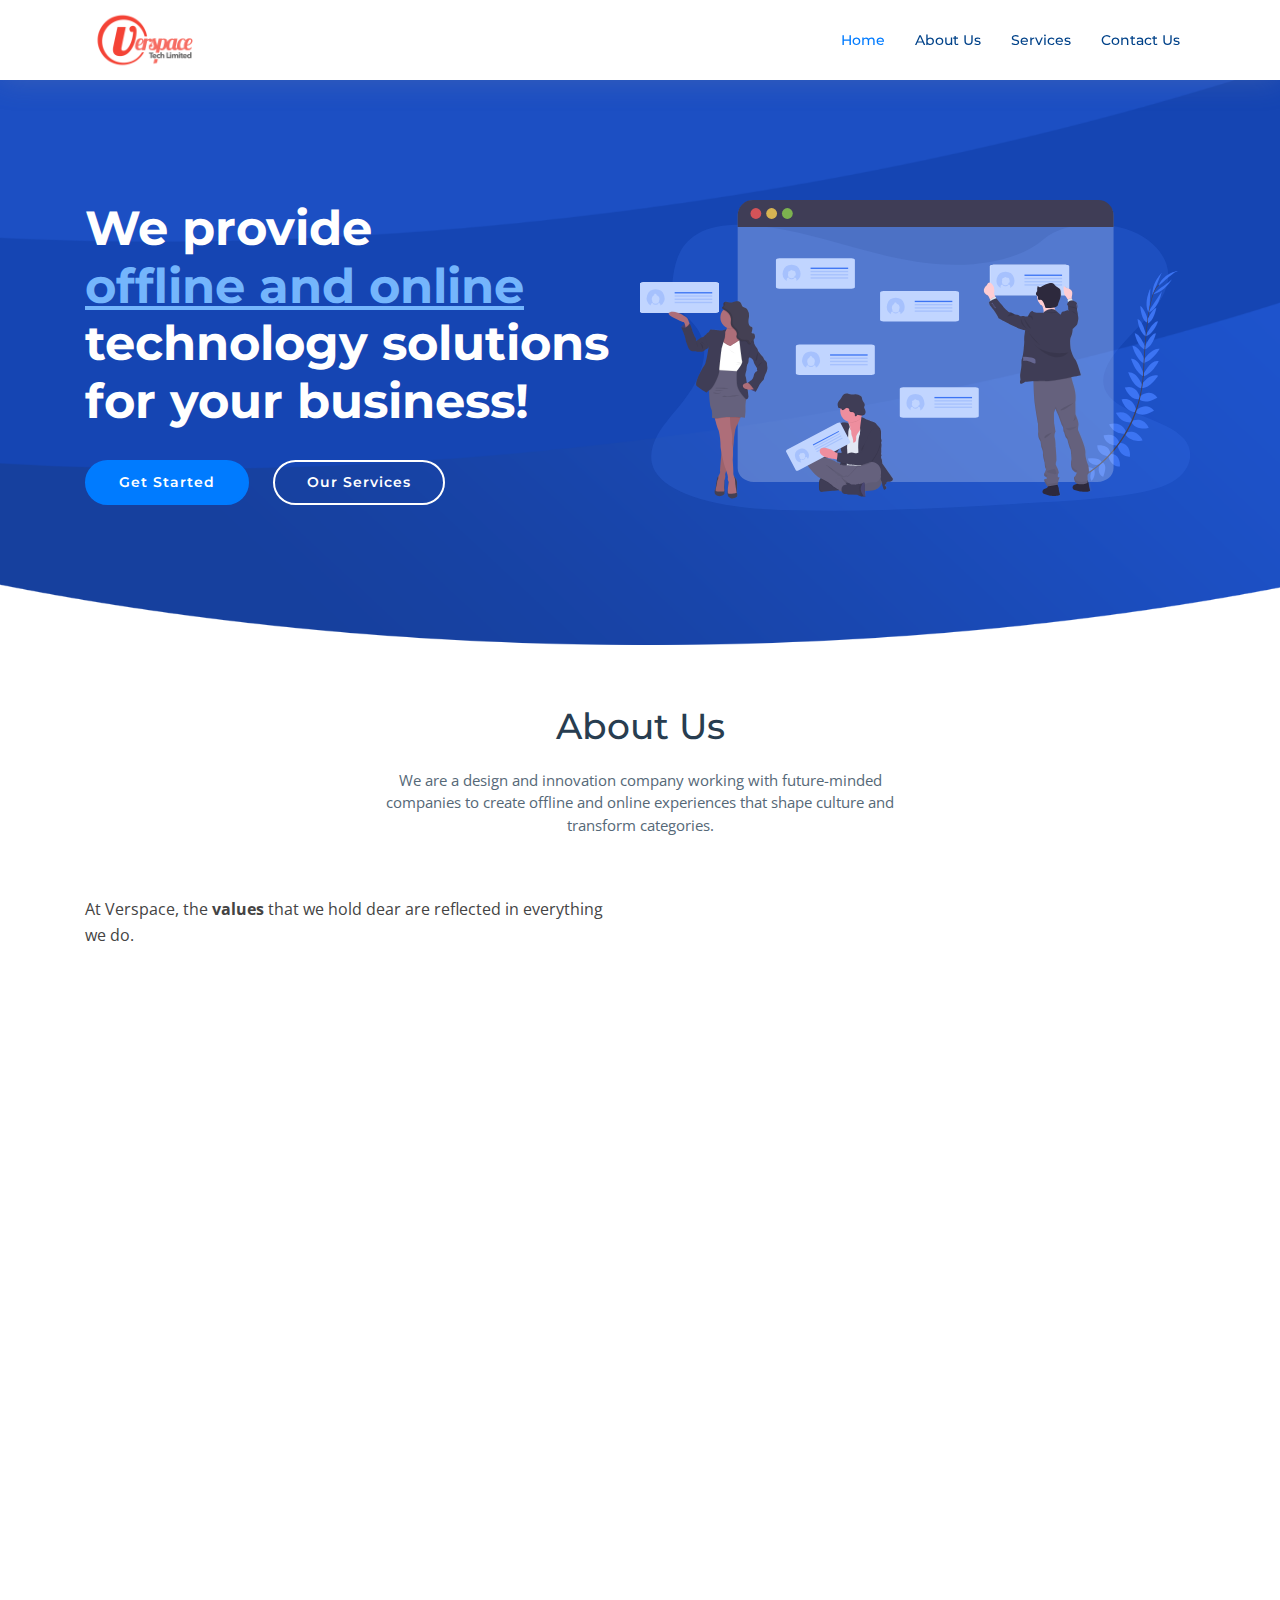
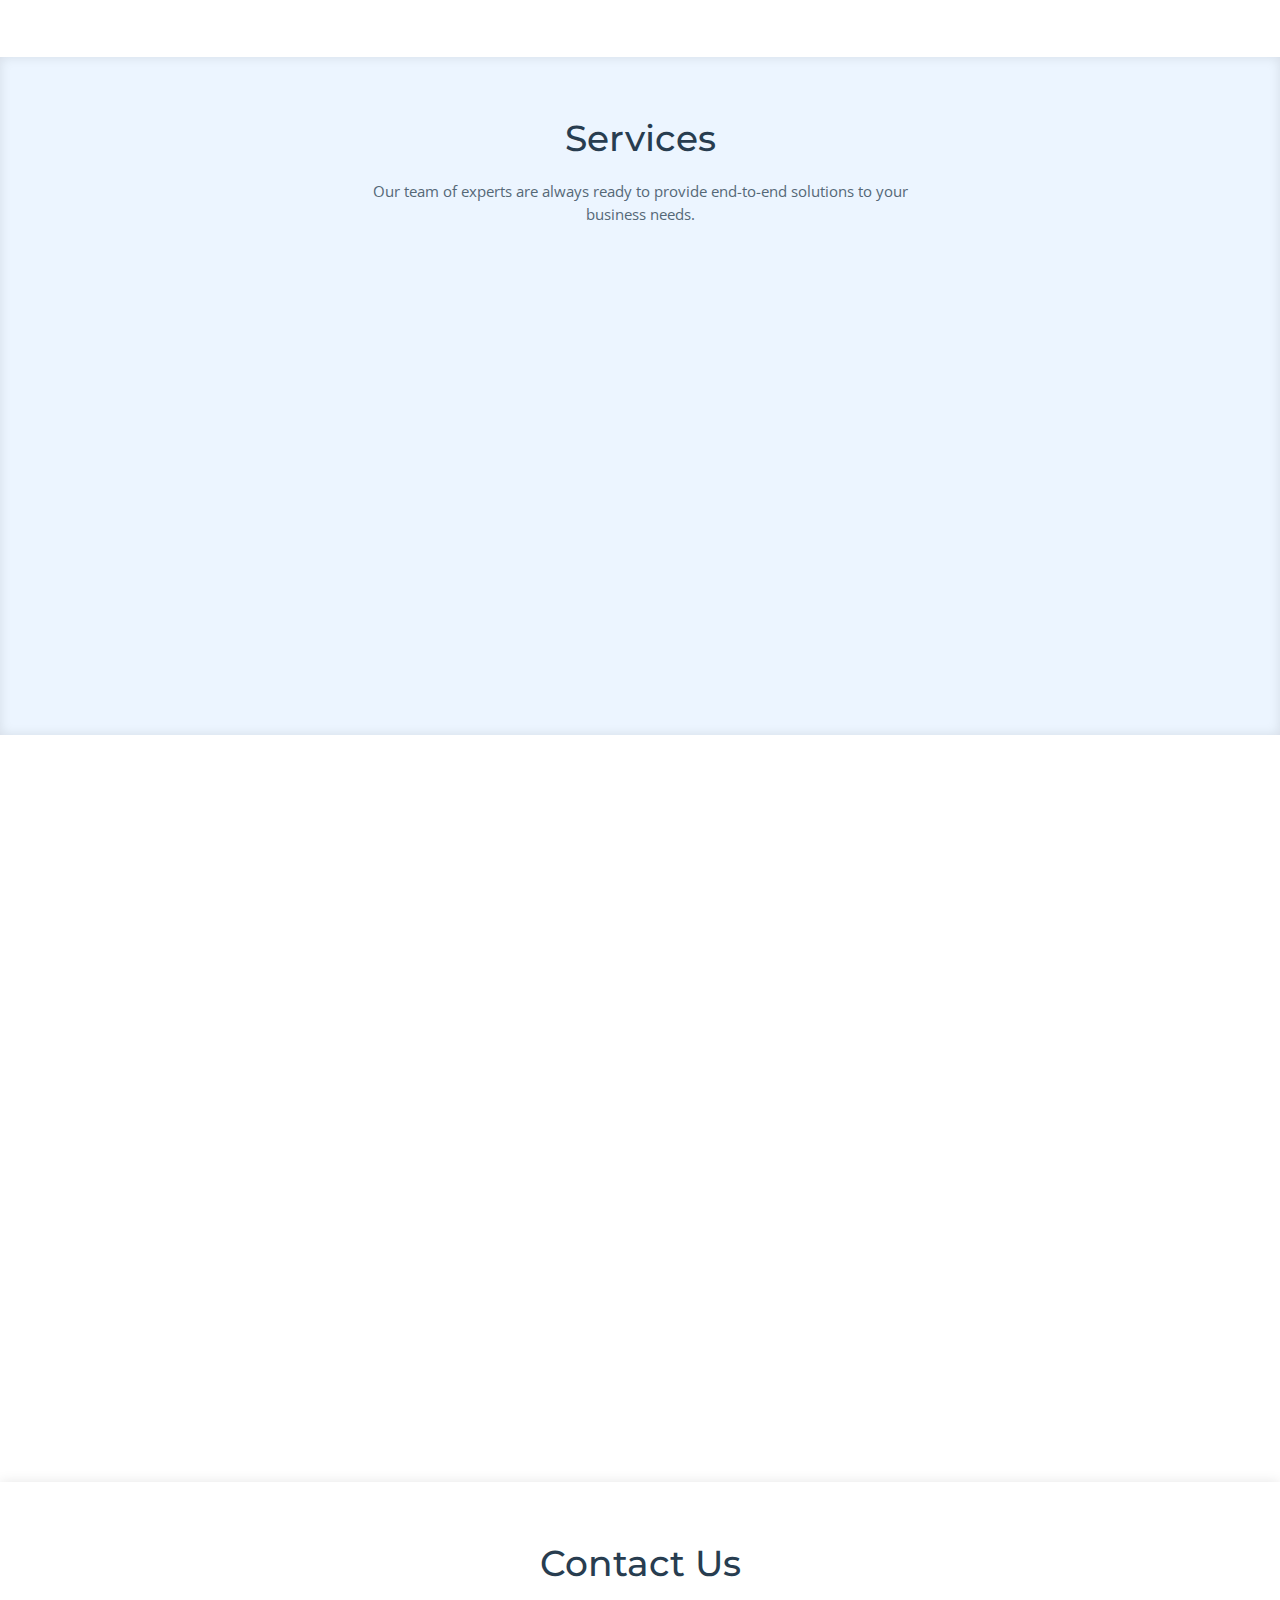
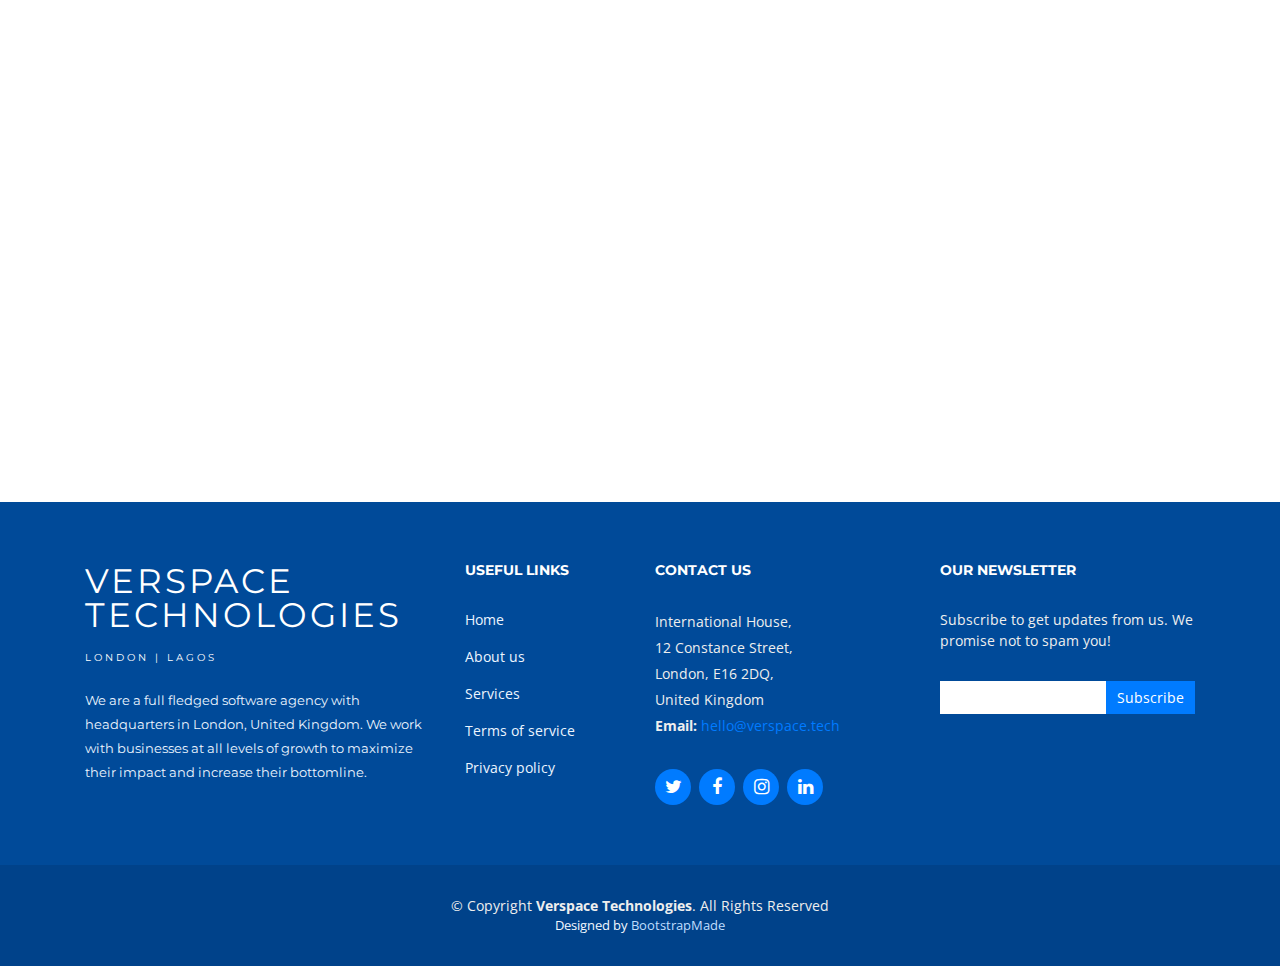
<file: index.html>
<!DOCTYPE html>
<html lang="en">
<head>
  <meta charset="utf-8">
  <title>Verspace Tech Limited</title>
  <meta content="width=device-width, initial-scale=1.0" name="viewport">
  <meta content="design, development, website, application, consultancy, ios, android" name="keywords">
  <meta content="We provide offline and online technology solutions for your business!" name="description">

  <!-- Favicons -->
  <link rel="apple-touch-icon" sizes="57x57" href="img/favicon/apple-icon-57x57.png">
  <link rel="apple-touch-icon" sizes="60x60" href="img/favicon/apple-icon-60x60.png">
  <link rel="apple-touch-icon" sizes="72x72" href="img/favicon/apple-icon-72x72.png">
  <link rel="apple-touch-icon" sizes="76x76" href="img/favicon/apple-icon-76x76.png">
  <link rel="apple-touch-icon" sizes="114x114" href="img/favicon/apple-icon-114x114.png">
  <link rel="apple-touch-icon" sizes="120x120" href="img/favicon/apple-icon-120x120.png">
  <link rel="apple-touch-icon" sizes="144x144" href="img/favicon/apple-icon-144x144.png">
  <link rel="apple-touch-icon" sizes="152x152" href="img/favicon/apple-icon-152x152.png">
  <link rel="apple-touch-icon" sizes="180x180" href="img/favicon/apple-icon-180x180.png">
  <link rel="icon" type="image/png" sizes="192x192" href="/img/favicon/android-icon-192x192.png">
  <link rel="icon" type="image/png" sizes="32x32" href="/img/favicon/favicon-32x32.png">
  <link rel="icon" type="image/png" sizes="96x96" href="/img/favicon/favicon-96x96.png">
  <link rel="icon" type="image/png" sizes="16x16" href="/img/favicon/favicon-16x16.png">
  <link rel="manifest" href="/manifest.json">
  <meta name="msapplication-TileColor" content="#ffffff">
  <meta name="msapplication-TileImage" content="/ms-icon-144x144.png">
  <meta name="theme-color" content="#ffffff">

  <!-- Google Fonts -->
  <link href="https://fonts.googleapis.com/css?family=Open+Sans:300,300i,400,400i,700,700i|Montserrat:300,400,500,700" rel="stylesheet">

  <!-- Bootstrap CSS File -->
  <link href="lib/bootstrap/css/bootstrap.min.css" rel="stylesheet">

  <!-- Libraries CSS Files -->
  <link href="lib/font-awesome/css/font-awesome.min.css" rel="stylesheet">
  <link href="lib/animate/animate.min.css" rel="stylesheet">
  <link href="lib/ionicons/css/ionicons.min.css" rel="stylesheet">
  <link href="lib/owlcarousel/assets/owl.carousel.min.css" rel="stylesheet">
  <link href="lib/lightbox/css/lightbox.min.css" rel="stylesheet">

  <!-- Main Stylesheet File -->
  <link href="css/style.css" rel="stylesheet">

  <!-- =======================================================
    Theme Name: NewBiz
    Theme URL: https://bootstrapmade.com/newbiz-bootstrap-business-template/
    Author: BootstrapMade.com
    License: https://bootstrapmade.com/license/
  ======================================================= -->
</head>

<body>

  <!--==========================
  Header
  ============================-->
  <header id="header" class="fixed-top">
    <div class="container">

      <div class="logo float-left">
        <!-- Uncomment below if you prefer to use an image logo -->
        <!-- <h1 class="text-light"><a href="#header"><span>NewBiz</span></a></h1> -->
        <a href="#intro" class="scrollto"><img src="img/verspace.png" alt="" class="img-fluid"></a>
      </div>

      <nav class="main-nav float-right d-none d-lg-block">
        <ul>
          <li class="active"><a href="#intro">Home</a></li>
          <li><a href="#about">About Us</a></li>
          <li><a href="#services">Services</a></li>
          <!--<li><a href="#portfolio">Portfolio</a></li>
          <li><a href="#team">Team</a></li>
          <li class="drop-down"><a href="">Drop Down</a>
            <ul>
              <li><a href="#">Drop Down 1</a></li>
              <li class="drop-down"><a href="#">Drop Down 2</a>
                <ul>
                  <li><a href="#">Deep Drop Down 1</a></li>
                  <li><a href="#">Deep Drop Down 2</a></li>
                  <li><a href="#">Deep Drop Down 3</a></li>
                  <li><a href="#">Deep Drop Down 4</a></li>
                  <li><a href="#">Deep Drop Down 5</a></li>
                </ul>
              </li>
              <li><a href="#">Drop Down 3</a></li>
              <li><a href="#">Drop Down 4</a></li>
              <li><a href="#">Drop Down 5</a></li>
            </ul>
          </li> -->
          <li><a href="#contact">Contact Us</a></li>
        </ul>
      </nav><!-- .main-nav -->
      
    </div>
  </header><!-- #header -->

  <!--==========================
    Intro Section
  ============================-->
  <section id="intro" class="clearfix">
    <div class="container">

      <div class="intro-img">
        <img src="img/intro-img.svg" alt="" class="img-fluid">
      </div>

      <div class="intro-info">
        <h2>We provide<br><span> offline and online</span><br> technology solutions for your business!</h2>
        <div>
          <a href="#about" class="btn-get-started scrollto">Get Started</a>
          <a href="#services" class="btn-services scrollto">Our Services</a>
        </div>
      </div>

    </div>
  </section><!-- #intro -->

  <main id="main">

    <!--==========================
      About Us Section
    ============================-->
    <section id="about">
      <div class="container">

        <header class="section-header">
          <h3>About Us</h3>
          <p>We are a design and innovation company working with future-minded companies to create offline and online 
            experiences that shape culture and transform categories.
          </p>
        </header>

        <div class="row about-container">

          <div class="col-lg-6 content order-lg-1 order-2">
            <p> 
              At Verspace, the <strong>values</strong> that we hold dear are reflected in everything we do. 
            </p>

            <div class="icon-box wow fadeInUp">
              <div class="icon"><i class="fa fa-laptop"></i></div>
              <h4 class="title"><a href="">Work Smart</a></h4>
              <p class="description">We don't just believe in working hard, we belive very strongly in working smart. Our team likes to find innovative ways 
                of solving old problems while taking on new challenges </p>
            </div>

            <div class="icon-box wow fadeInUp" data-wow-delay="0.2s">
              <div class="icon"><i class="fa fa-smile-o"></i></div>
              <h4 class="title"><a href="">Be Nice</a></h4>
              <p class="description">We belive every human being should be treated with respect no matter the class or gender. Our team is very conscious of this and factors it into every interaction with our clients. </p>
            </div>

            <div class="icon-box wow fadeInUp" data-wow-delay="0.4s">
              <div class="icon"><i class="fa fa-expand"></i></div>
              <h4 class="title"><a href="">Think Big</a></h4>
              <p class="description">We are advocates of the big picture and we work hand in hand with our clients to help them start small while working with them to scale up as needed.</p>
            </div>

            <div class="icon-box wow fadeInUp" data-wow-delay="0.4s">
                <div class="icon"><i class="fa fa-plus"></i></div>
                <h4 class="title"><a href="">Add Value</a></h4>
                <p class="description"> Our team prides itself as been forward thinkers who are constantly staying abreat of breakthrough technology and bring it to bare while working with our clients.</p>
              </div>

              <div class="icon-box wow fadeInUp" data-wow-delay="0.4s">
                  <div class="icon"><i class="fa fa-users"></i></div>
                  <h4 class="title"><a href="">Have Fun</a></h4>
                  <p class="description">We have people who are passionate about what they do on our team. </p>
                </div>

          </div>

          <div class="col-lg-6 background order-lg-2 order-1 wow fadeInUp">
            <img src="img/about-img.svg" class="img-fluid" alt="">
          </div>
        </div>
<!-- 
        <div class="row about-extra">
          <div class="col-lg-6 wow fadeInUp">
            <img src="img/about-extra-1.svg" class="img-fluid" alt="">
          </div>
          <div class="col-lg-6 wow fadeInUp pt-5 pt-lg-0">
            <h4>Voluptatem dignissimos provident quasi corporis voluptates sit assumenda.</h4>
            <p>
              Ipsum in aspernatur ut possimus sint. Quia omnis est occaecati possimus ea. Quas molestiae perspiciatis occaecati qui rerum. Deleniti quod porro sed quisquam saepe. Numquam mollitia recusandae non ad at et a.
            </p>
            <p>
              Ad vitae recusandae odit possimus. Quaerat cum ipsum corrupti. Odit qui asperiores ea corporis deserunt veritatis quidem expedita perferendis. Qui rerum eligendi ex doloribus quia sit. Porro rerum eum eum.
            </p>
          </div>
        </div> -->

        <!-- <div class="row about-extra">
          <div class="col-lg-6 wow fadeInUp order-1 order-lg-2">
            <img src="img/about-extra-2.svg" class="img-fluid" alt="">
          </div>

          <div class="col-lg-6 wow fadeInUp pt-4 pt-lg-0 order-2 order-lg-1">
            <h4>Neque saepe temporibus repellat ea ipsum et. Id vel et quia tempora facere reprehenderit.</h4>
            <p>
             Delectus alias ut incidunt delectus nam placeat in consequatur. Sed cupiditate quia ea quis. Voluptas nemo qui aut distinctio. Cumque fugit earum est quam officiis numquam. Ducimus corporis autem at blanditiis beatae incidunt sunt. 
            </p>
            <p>
              Voluptas saepe natus quidem blanditiis. Non sunt impedit voluptas mollitia beatae. Qui esse molestias. Laudantium libero nisi vitae debitis. Dolorem cupiditate est perferendis iusto.
            </p>
            <p>
              Eum quia in. Magni quas ipsum a. Quis ex voluptatem inventore sint quia modi. Numquam est aut fuga mollitia exercitationem nam accusantium provident quia.
            </p>
          </div>
          
        </div> -->

      </div>
    </section><!-- #about -->

    <!--==========================
      Services Section
    ============================-->
    <section id="services" class="section-bg">
      <div class="container">

        <header class="section-header">
          <h3>Services</h3>
          <p>Our team of experts are always ready to provide end-to-end solutions to your business needs.</p>
        </header>

        <div class="row">

          <div class="col-md-6 col-lg-5 offset-lg-1 wow bounceInUp" data-wow-duration="1.4s">
            <div class="box">
              <div class="icon"><i class="ion-person-stalker" style="color: #ff689b;"></i></div>
              <h4 class="title"><a href="">IT Consultancy</a></h4>
              <!-- <p class="description">The Verspace team works with you develop your corporate identity which allows your target audience connect with you. </p> -->
            </div>
          </div>
          <div class="col-md-6 col-lg-5 wow bounceInUp" data-wow-duration="1.4s">
            <div class="box">
              <div class="icon"><i class="ion-ios-people" style="color: #e9bf06;"></i></div>
              <h4 class="title"><a href="">Staff Augmentation</a></h4>
              <!-- <p class="description">Our team is capable of building mobile, web and middleware solutions to cater for your business needs.</p> -->
            </div>
          </div>

          <div class="col-md-6 col-lg-5 offset-lg-1 wow bounceInUp" data-wow-delay="0.1s" data-wow-duration="1.4s">
            <div class="box">
              <div class="icon"><i class="ion-android-laptop" style="color: #3fcdc7;"></i></div>
              <h4 class="title"><a href="">Web Application Development</a></h4>
              <!-- <p class="description">We provide everything from marketing via digital channels to traditional channels. </p> -->
            </div>
          </div>
          <div class="col-md-6 col-lg-5 wow bounceInUp" data-wow-delay="0.1s" data-wow-duration="1.4s">
            <div class="box">
              <div class="icon"><i class="ion-android-phone-portrait" style="color:#41cf2e;"></i></div>
              <h4 class="title"><a href="">Mobile Application Development</a></h4>
              <!-- <p class="description">We work with you to pass across your brand's message to your target audience.</p> -->
            </div>
          </div>

          <div class="col-md-6 col-lg-5 offset-lg-1 wow bounceInUp" data-wow-delay="0.2s" data-wow-duration="1.4s">
            <div class="box">
              <div class="icon"><i class="ion-lightbulb" style="color: #d6ff22;"></i></div>
              <h4 class="title"><a href="">Product Design</a></h4>
              <!-- <p class="description">At vero eos et accusamus et iusto odio dignissimos ducimus qui blanditiis praesentium voluptatum deleniti atque</p> -->
            </div>
          </div>
          <div class="col-md-6 col-lg-5 wow bounceInUp" data-wow-delay="0.2s" data-wow-duration="1.4s">
            <div class="box">
              <div class="icon"><i class="ion-ios-world-outline" style="color: #4680ff;"></i></div>
              <h4 class="title"><a href="">Hosting Services</a></h4>
              <!-- <p class="description">Et harum quidem rerum facilis est et expedita distinctio. Nam libero tempore, cum soluta nobis est eligendi</p> -->
            </div>
          </div>

        </div>

      </div>
    </section><!-- #services -->

    <!--==========================
      Why Us Section
    ============================-->
    <section id="why-us" class="wow fadeIn">
      <div class="container">
        <header class="section-header">
          <h3>Why choose us?</h3>
          <!-- <p>Laudem latine persequeris id sed, ex fabulas delectus quo. No vel partiendo abhorreant vituperatoribus.</p> -->
        </header>

        <div class="row row-eq-height justify-content-center">

          <div class="col-lg-4 mb-4">
            <div class="card wow bounceInUp">
                <i class="fa fa-diamond"></i>
              <div class="card-body">
                <h5 class="card-title">Data Driven</h5>
                <p class="card-text">We take on a data driven approach to the work we do at Verspace. Our team leverages on 
                  empirical data to provide the most targetted solutions to our clients.</p>
                <a href="#" class="readmore">Read more </a>
              </div>
            </div>
          </div>

          <div class="col-lg-4 mb-4">
            <div class="card wow bounceInUp">
                <i class="fa fa-language"></i>
              <div class="card-body">
                <h5 class="card-title">Agile Teams</h5>
                <p class="card-text">The world we live in is ever changing. Our team is made up of certified agile practitioners 
                  who can adapt to the ever changing business landscape that our customers operate in.</p>
                <a href="#" class="readmore">Read more </a>
              </div>
            </div>
          </div>

          <div class="col-lg-4 mb-4">
            <div class="card wow bounceInUp">
                <i class="fa fa-object-group"></i>
              <div class="card-body">
                <h5 class="card-title">Impact Driven</h5>
                <p class="card-text">We understand the importance of business solutions adding value to your bottomline and that's exactly what you get when you work with us. 
                  Together, we are able to maximize the impact of our partner's business decisions on their customers and employees. </p>
                <a href="#" class="readmore">Read more </a>
              </div>
            </div>
          </div>

        </div>

        <div class="row counters">

          <div class="col-lg-3 col-6 text-center">
            <span data-toggle="counter-up">10</span>
            <p>Clients</p>
          </div>

          <div class="col-lg-3 col-6 text-center">
            <span data-toggle="counter-up">20</span>
            <p>Projects</p>
          </div>

          <div class="col-lg-3 col-6 text-center">
            <span data-toggle="counter-up">15</span>
            <p>Hard Workers</p>
          </div>
  
          <div class="col-lg-3 col-6 text-center">
            <span data-toggle="counter-up">1940</span>
            <p>Hours Of Support</p>
          </div>

        </div>

      </div>
    </section>

    <!--==========================
      Portfolio Section
    ============================-->
    <!--<section id="portfolio" class="clearfix">
      <div class="container">

        <header class="section-header">
          <h3 class="section-title">Our Portfolio</h3>
        </header>

        <div class="row">
          <div class="col-lg-12">
            <ul id="portfolio-flters">
              <li data-filter="*" class="filter-active">All</li>
              <li data-filter=".filter-app">App</li>
              <li data-filter=".filter-card">Card</li>
              <li data-filter=".filter-web">Web</li>
            </ul>
          </div>
        </div>

        <div class="row portfolio-container">

          <div class="col-lg-4 col-md-6 portfolio-item filter-app">
            <div class="portfolio-wrap">
              <img src="img/portfolio/app1.jpg" class="img-fluid" alt="">
              <div class="portfolio-info">
                <h4><a href="#">App 1</a></h4>
                <p>App</p>
                <div>
                  <a href="img/portfolio/app1.jpg" data-lightbox="portfolio" data-title="App 1" class="link-preview" title="Preview"><i class="ion ion-eye"></i></a>
                  <a href="#" class="link-details" title="More Details"><i class="ion ion-android-open"></i></a>
                </div>
              </div>
            </div>
          </div>

          <div class="col-lg-4 col-md-6 portfolio-item filter-web" data-wow-delay="0.1s">
            <div class="portfolio-wrap">
              <img src="img/portfolio/web3.jpg" class="img-fluid" alt="">
              <div class="portfolio-info">
                <h4><a href="#">Web 3</a></h4>
                <p>Web</p>
                <div>
                  <a href="img/portfolio/web3.jpg" class="link-preview" data-lightbox="portfolio" data-title="Web 3" title="Preview"><i class="ion ion-eye"></i></a>
                  <a href="#" class="link-details" title="More Details"><i class="ion ion-android-open"></i></a>
                </div>
              </div>
            </div>
          </div>

          <div class="col-lg-4 col-md-6 portfolio-item filter-app" data-wow-delay="0.2s">
            <div class="portfolio-wrap">
              <img src="img/portfolio/app2.jpg" class="img-fluid" alt="">
              <div class="portfolio-info">
                <h4><a href="#">App 2</a></h4>
                <p>App</p>
                <div>
                  <a href="img/portfolio/app2.jpg" class="link-preview" data-lightbox="portfolio" data-title="App 2" title="Preview"><i class="ion ion-eye"></i></a>
                  <a href="#" class="link-details" title="More Details"><i class="ion ion-android-open"></i></a>
                </div>
              </div>
            </div>
          </div>

          <div class="col-lg-4 col-md-6 portfolio-item filter-card">
            <div class="portfolio-wrap">
              <img src="img/portfolio/card2.jpg" class="img-fluid" alt="">
              <div class="portfolio-info">
                <h4><a href="#">Card 2</a></h4>
                <p>Card</p>
                <div>
                  <a href="img/portfolio/card2.jpg" class="link-preview" data-lightbox="portfolio" data-title="Card 2" title="Preview"><i class="ion ion-eye"></i></a>
                  <a href="#" class="link-details" title="More Details"><i class="ion ion-android-open"></i></a>
                </div>
              </div>
            </div>
          </div>

          <div class="col-lg-4 col-md-6 portfolio-item filter-web" data-wow-delay="0.1s">
            <div class="portfolio-wrap">
              <img src="img/portfolio/web2.jpg" class="img-fluid" alt="">
              <div class="portfolio-info">
                <h4><a href="#">Web 2</a></h4>
                <p>Web</p>
                <div>
                  <a href="img/portfolio/web2.jpg" class="link-preview" data-lightbox="portfolio" data-title="Web 2" title="Preview"><i class="ion ion-eye"></i></a>
                  <a href="#" class="link-details" title="More Details"><i class="ion ion-android-open"></i></a>
                </div>
              </div>
            </div>
          </div>

          <div class="col-lg-4 col-md-6 portfolio-item filter-app" data-wow-delay="0.2s">
            <div class="portfolio-wrap">
              <img src="img/portfolio/app3.jpg" class="img-fluid" alt="">
              <div class="portfolio-info">
                <h4><a href="#">App 3</a></h4>
                <p>App</p>
                <div>
                  <a href="img/portfolio/app3.jpg" class="link-preview" data-lightbox="portfolio" data-title="App 3" title="Preview"><i class="ion ion-eye"></i></a>
                  <a href="#" class="link-details" title="More Details"><i class="ion ion-android-open"></i></a>
                </div>
              </div>
            </div>
          </div>

          <div class="col-lg-4 col-md-6 portfolio-item filter-card">
            <div class="portfolio-wrap">
              <img src="img/portfolio/card1.jpg" class="img-fluid" alt="">
              <div class="portfolio-info">
                <h4><a href="#">Card 1</a></h4>
                <p>Card</p>
                <div>
                  <a href="img/portfolio/card1.jpg" class="link-preview" data-lightbox="portfolio" data-title="Card 1" title="Preview"><i class="ion ion-eye"></i></a>
                  <a href="#" class="link-details" title="More Details"><i class="ion ion-android-open"></i></a>
                </div>
              </div>
            </div>
          </div>

          <div class="col-lg-4 col-md-6 portfolio-item filter-card" data-wow-delay="0.1s">
            <div class="portfolio-wrap">
              <img src="img/portfolio/card3.jpg" class="img-fluid" alt="">
              <div class="portfolio-info">
                <h4><a href="#">Card 3</a></h4>
                <p>Card</p>
                <div>
                  <a href="img/portfolio/card3.jpg" class="link-preview" data-lightbox="portfolio" data-title="Card 3" title="Preview"><i class="ion ion-eye"></i></a>
                  <a href="#" class="link-details" title="More Details"><i class="ion ion-android-open"></i></a>
                </div>
              </div>
            </div>
          </div>

          <div class="col-lg-4 col-md-6 portfolio-item filter-web" data-wow-delay="0.2s">
            <div class="portfolio-wrap">
              <img src="img/portfolio/web1.jpg" class="img-fluid" alt="">
              <div class="portfolio-info">
                <h4><a href="#">Web 1</a></h4>
                <p>Web</p>
                <div>
                  <a href="img/portfolio/web1.jpg" class="link-preview" data-lightbox="portfolio" data-title="Web 1" title="Preview"><i class="ion ion-eye"></i></a>
                  <a href="#" class="link-details" title="More Details"><i class="ion ion-android-open"></i></a>
                </div>
              </div>
            </div>
          </div>

        </div>

      </div>
    </section> --><!-- #portfolio -->

    <!--==========================
      Clients Section
    ============================-->
    <!--<section id="testimonials" class="section-bg">
      <div class="container">

        <header class="section-header">
          <h3>Testimonials</h3>
        </header>

        <div class="row justify-content-center">
          <div class="col-lg-8">

            <div class="owl-carousel testimonials-carousel wow fadeInUp">
    
              <div class="testimonial-item">
                <img src="img/testimonial-1.jpg" class="testimonial-img" alt="">
                <h3>Saul Goodman</h3>
                <h4>Ceo &amp; Founder</h4>
                <p>
                  Proin iaculis purus consequat sem cure digni ssim donec porttitora entum suscipit rhoncus. Accusantium quam, ultricies eget id, aliquam eget nibh et. Maecen aliquam, risus at semper.
                </p>
              </div>
    
              <div class="testimonial-item">
                <img src="img/testimonial-2.jpg" class="testimonial-img" alt="">
                <h3>Sara Wilsson</h3>
                <h4>Designer</h4>
                <p>
                  Export tempor illum tamen malis malis eram quae irure esse labore quem cillum quid cillum eram malis quorum velit fore eram velit sunt aliqua noster fugiat irure amet legam anim culpa.
                </p>
              </div>
    
              <div class="testimonial-item">
                <img src="img/testimonial-3.jpg" class="testimonial-img" alt="">
                <h3>Jena Karlis</h3>
                <h4>Store Owner</h4>
                <p>
                  Enim nisi quem export duis labore cillum quae magna enim sint quorum nulla quem veniam duis minim tempor labore quem eram duis noster aute amet eram fore quis sint minim.
                </p>
              </div>
    
              <div class="testimonial-item">
                <img src="img/testimonial-4.jpg" class="testimonial-img" alt="">
                <h3>Matt Brandon</h3>
                <h4>Freelancer</h4>
                <p>
                  Fugiat enim eram quae cillum dolore dolor amet nulla culpa multos export minim fugiat minim velit minim dolor enim duis veniam ipsum anim magna sunt elit fore quem dolore labore illum veniam.
                </p>
              </div>
    
              <div class="testimonial-item">
                <img src="img/testimonial-5.jpg" class="testimonial-img" alt="">
                <h3>John Larson</h3>
                <h4>Entrepreneur</h4>
                <p>
                  Quis quorum aliqua sint quem legam fore sunt eram irure aliqua veniam tempor noster veniam enim culpa labore duis sunt culpa nulla illum cillum fugiat legam esse veniam culpa fore nisi cillum quid.
                </p>
              </div>

            </div>

          </div>
        </div>


      </div>
    </section>--><!-- #testimonials -->

    <!--==========================
      Team Section
    ============================-->
    <!--<section id="team">
      <div class="container">
        <div class="section-header">
          <h3>Team</h3>
          <p>Sed ut perspiciatis unde omnis iste natus error sit voluptatem accusantium doloremque</p>
        </div>

        <div class="row">

          <div class="col-lg-3 col-md-6 wow fadeInUp">
            <div class="member">
              <img src="img/team-1.jpg" class="img-fluid" alt="">
              <div class="member-info">
                <div class="member-info-content">
                  <h4>Walter White</h4>
                  <span>Chief Executive Officer</span>
                  <div class="social">
                    <a href=""><i class="fa fa-twitter"></i></a>
                    <a href=""><i class="fa fa-facebook"></i></a>
                    <a href=""><i class="fa fa-google-plus"></i></a>
                    <a href=""><i class="fa fa-linkedin"></i></a>
                  </div>
                </div>
              </div>
            </div>
          </div>

          <div class="col-lg-3 col-md-6 wow fadeInUp" data-wow-delay="0.1s">
            <div class="member">
              <img src="img/team-2.jpg" class="img-fluid" alt="">
              <div class="member-info">
                <div class="member-info-content">
                  <h4>Sarah Jhonson</h4>
                  <span>Product Manager</span>
                  <div class="social">
                    <a href=""><i class="fa fa-twitter"></i></a>
                    <a href=""><i class="fa fa-facebook"></i></a>
                    <a href=""><i class="fa fa-google-plus"></i></a>
                    <a href=""><i class="fa fa-linkedin"></i></a>
                  </div>
                </div>
              </div>
            </div>
          </div>

          <div class="col-lg-3 col-md-6 wow fadeInUp" data-wow-delay="0.2s">
            <div class="member">
              <img src="img/team-3.jpg" class="img-fluid" alt="">
              <div class="member-info">
                <div class="member-info-content">
                  <h4>William Anderson</h4>
                  <span>CTO</span>
                  <div class="social">
                    <a href=""><i class="fa fa-twitter"></i></a>
                    <a href=""><i class="fa fa-facebook"></i></a>
                    <a href=""><i class="fa fa-google-plus"></i></a>
                    <a href=""><i class="fa fa-linkedin"></i></a>
                  </div>
                </div>
              </div>
            </div>
          </div>

          <div class="col-lg-3 col-md-6 wow fadeInUp" data-wow-delay="0.3s">
            <div class="member">
              <img src="img/team-4.jpg" class="img-fluid" alt="">
              <div class="member-info">
                <div class="member-info-content">
                  <h4>Amanda Jepson</h4>
                  <span>Accountant</span>
                  <div class="social">
                    <a href=""><i class="fa fa-twitter"></i></a>
                    <a href=""><i class="fa fa-facebook"></i></a>
                    <a href=""><i class="fa fa-google-plus"></i></a>
                    <a href=""><i class="fa fa-linkedin"></i></a>
                  </div>
                </div>
              </div>
            </div>
          </div>

        </div>

      </div>
    </section>--><!-- #team -->

    <!--==========================
      Clients Section
    ============================-->
   <!--<section id="clients" class="section-bg">

      <div class="container">

        <div class="section-header">
          <h3>Our Clients</h3>
          <p>Sed ut perspiciatis unde omnis iste natus error sit voluptatem accusantium doloremque dere santome nida.</p>
        </div>

        <div class="row no-gutters clients-wrap clearfix wow fadeInUp">

          <div class="col-lg-3 col-md-4 col-xs-6">
            <div class="client-logo">
              <img src="img/clients/client-1.png" class="img-fluid" alt="">
            </div>
          </div>
          
          <div class="col-lg-3 col-md-4 col-xs-6">
            <div class="client-logo">
              <img src="img/clients/client-2.png" class="img-fluid" alt="">
            </div>
          </div>
        
          <div class="col-lg-3 col-md-4 col-xs-6">
            <div class="client-logo">
              <img src="img/clients/client-3.png" class="img-fluid" alt="">
            </div>
          </div>
          
          <div class="col-lg-3 col-md-4 col-xs-6">
            <div class="client-logo">
              <img src="img/clients/client-4.png" class="img-fluid" alt="">
            </div>
          </div>
          
          <div class="col-lg-3 col-md-4 col-xs-6">
            <div class="client-logo">
              <img src="img/clients/client-5.png" class="img-fluid" alt="">
            </div>
          </div>
        
          <div class="col-lg-3 col-md-4 col-xs-6">
            <div class="client-logo">
              <img src="img/clients/client-6.png" class="img-fluid" alt="">
            </div>
          </div>
          
          <div class="col-lg-3 col-md-4 col-xs-6">
            <div class="client-logo">
              <img src="img/clients/client-7.png" class="img-fluid" alt="">
            </div>
          </div>
          
          <div class="col-lg-3 col-md-4 col-xs-6">
            <div class="client-logo">
              <img src="img/clients/client-8.png" class="img-fluid" alt="">
            </div>
          </div>

        </div>

      </div>

    </section>-->

    <!--==========================
      Contact Section
    ============================-->
    <section id="contact">
      <div class="container-fluid">

        <div class="section-header">
          <h3>Contact Us</h3>
        </div>

        <div class="row wow fadeInUp">

          <div class="col-lg-6">
            <div class="map mb-4 mb-lg-0">
              <iframe src="https://www.google.com/maps/embed?pb=!1m18!1m12!1m3!1d2483.589311041064!2d0.04377415089330957!3d51.502403582393164!2m3!1f0!2f0!3f0!3m2!1i1024!2i768!4f13.1!3m3!1m2!1s0x47d8a8628e10e267%3A0xb0770a04005f01f2!2sConstance%20St%2C%20Royal%20Docks%2C%20London%20E16%202DQ%2C%20UK!5e0!3m2!1sen!2sng!4v1603054840573!5m2!1sen!2sng" frameborder="0" style="border:0; width: 100%; height: 312px;" allowfullscreen aria-hidden="false" tabindex="0"></iframe>
            </div>
          </div>

          <div class="col-lg-6">
            <div class="row">
              <div class="col-md-5 info">
                <i class="ion-ios-location-outline"></i>
                <p>International House, 12 Constance Street, London, E16 2DQ, United Kingdom</p>
              </div>
              <div class="col-md-4 info">
                <i class="ion-ios-email-outline"></i>
                <p>hello@verspace.tech</p>
              </div>
            <!--   <div class="col-md-3 info">
                <i class="ion-ios-telephone-outline"></i>
                <p>+234-816-2514-280</p>
              </div> -->
            </div>

            <div class="form">
              <div id="sendmessage">Your message has been sent. Thank you!</div>
              <div id="errormessage"></div>
              <form action="" method="post" role="form" class="contactForm">
                <div class="form-row">
                  <div class="form-group col-lg-6">
                    <input type="text" name="name" class="form-control" id="name" placeholder="Your Name" data-rule="minlen:4" data-msg="Please enter at least 4 chars" />
                    <div class="validation"></div>
                  </div>
                  <div class="form-group col-lg-6">
                    <input type="email" class="form-control" name="email" id="email" placeholder="Your Email" data-rule="email" data-msg="Please enter a valid email" />
                    <div class="validation"></div>
                  </div>
                </div>
                <div class="form-group">
                  <input type="text" class="form-control" name="subject" id="subject" placeholder="Subject" data-rule="minlen:4" data-msg="Please enter at least 8 chars of subject" />
                  <div class="validation"></div>
                </div>
                <div class="form-group">
                  <textarea class="form-control" name="message" rows="5" data-rule="required" data-msg="Please write something for us" placeholder="Message"></textarea>
                  <div class="validation"></div>
                </div>
                <div class="text-center"><button type="submit" title="Send Message">Send Message</button></div>
              </form>
            </div>
          </div>

        </div>

      </div>
    </section><!-- #contact -->

  </main>

  <!--==========================
    Footer
  ============================-->
  <footer id="footer">
    <div class="footer-top">
      <div class="container">
        <div class="row">

          <div class="col-lg-4 col-md-6 footer-info">
            <h3>Verspace Technologies <br> <small style="font-size: 0.3em"> London | Lagos </small></h3>
            <p>We are a full fledged software agency with headquarters in London, United Kingdom. We work with businesses at all levels of growth to maximize their impact and increase their bottomline.</p>
          </div>

          <div class="col-lg-2 col-md-6 footer-links">
            <h4>Useful Links</h4>
            <ul>
              <li><a href="#intro">Home</a></li>
              <li><a href="#about">About us</a></li>
              <li><a href="#services">Services</a></li>
              <li><a href="/terms.html">Terms of service</a></li>
              <li><a href="/privacy.html">Privacy policy</a></li>
            </ul>
          </div>

          <div class="col-lg-3 col-md-6 footer-contact">
            <h4>Contact Us</h4>
            <p>
              International House, <br>
              12 Constance Street, <br>
              London, E16 2DQ, <br>
              United Kingdom <br>
              <!-- <strong>Phone:</strong>+234-816-2514-280<br> -->
              <strong>Email:</strong> <a href="mailto:hello@verspace.tech">hello@verspace.tech</a><br>
            </p>

            <div class="social-links">
              <a href="#" class="twitter"><i class="fa fa-twitter"></i></a>
              <a href="#" class="facebook"><i class="fa fa-facebook"></i></a>
              <a href="#" class="instagram"><i class="fa fa-instagram"></i></a>
              <!--<a href="#" class="google-plus"><i class="fa fa-google-plus"></i></a>-->
              <a href="https://www.linkedin.com/company/verspace" class="linkedin"><i class="fa fa-linkedin"></i></a>
            </div>

          </div>

          <div class="col-lg-3 col-md-6 footer-newsletter">
            <h4>Our Newsletter</h4>
            <p>Subscribe to get updates from us. We promise not to spam you!</p>
            <form action="" method="post">
              <input type="email" name="email"><input type="submit"  value="Subscribe">
            </form>
          </div>

        </div>
      </div>
    </div>

    <div class="container">
      <div class="copyright">
        &copy; Copyright <strong>Verspace Technologies</strong>. All Rights Reserved
      </div>
      <div class="credits">
        <!--
          All the links in the footer should remain intact.
          You can delete the links only if you purchased the pro version.
          Licensing information: https://bootstrapmade.com/license/
          Purchase the pro version with working PHP/AJAX contact form: https://bootstrapmade.com/buy/?theme=NewBiz
        -->
        Designed by <a href="https://bootstrapmade.com/">BootstrapMade</a>
      </div>
    </div>
  </footer><!-- #footer -->

  <a href="#" class="back-to-top"><i class="fa fa-chevron-up"></i></a>
  <!-- Uncomment below i you want to use a preloader -->
  <!-- <div id="preloader"></div> -->

  <!-- JavaScript Libraries -->
  <script src="lib/jquery/jquery.min.js"></script>
  <script src="lib/jquery/jquery-migrate.min.js"></script>
  <script src="lib/bootstrap/js/bootstrap.bundle.min.js"></script>
  <script src="lib/easing/easing.min.js"></script>
  <script src="lib/mobile-nav/mobile-nav.js"></script>
  <script src="lib/wow/wow.min.js"></script>
  <script src="lib/waypoints/waypoints.min.js"></script>
  <script src="lib/counterup/counterup.min.js"></script>
  <script src="lib/owlcarousel/owl.carousel.min.js"></script>
  <script src="lib/isotope/isotope.pkgd.min.js"></script>
  <script src="lib/lightbox/js/lightbox.min.js"></script>
  <!-- Contact Form JavaScript File -->
  <script src="contactform/contactform.js"></script>

  <!-- Template Main Javascript File -->
  <script src="js/main.js"></script>

</body>
</html>
</file>
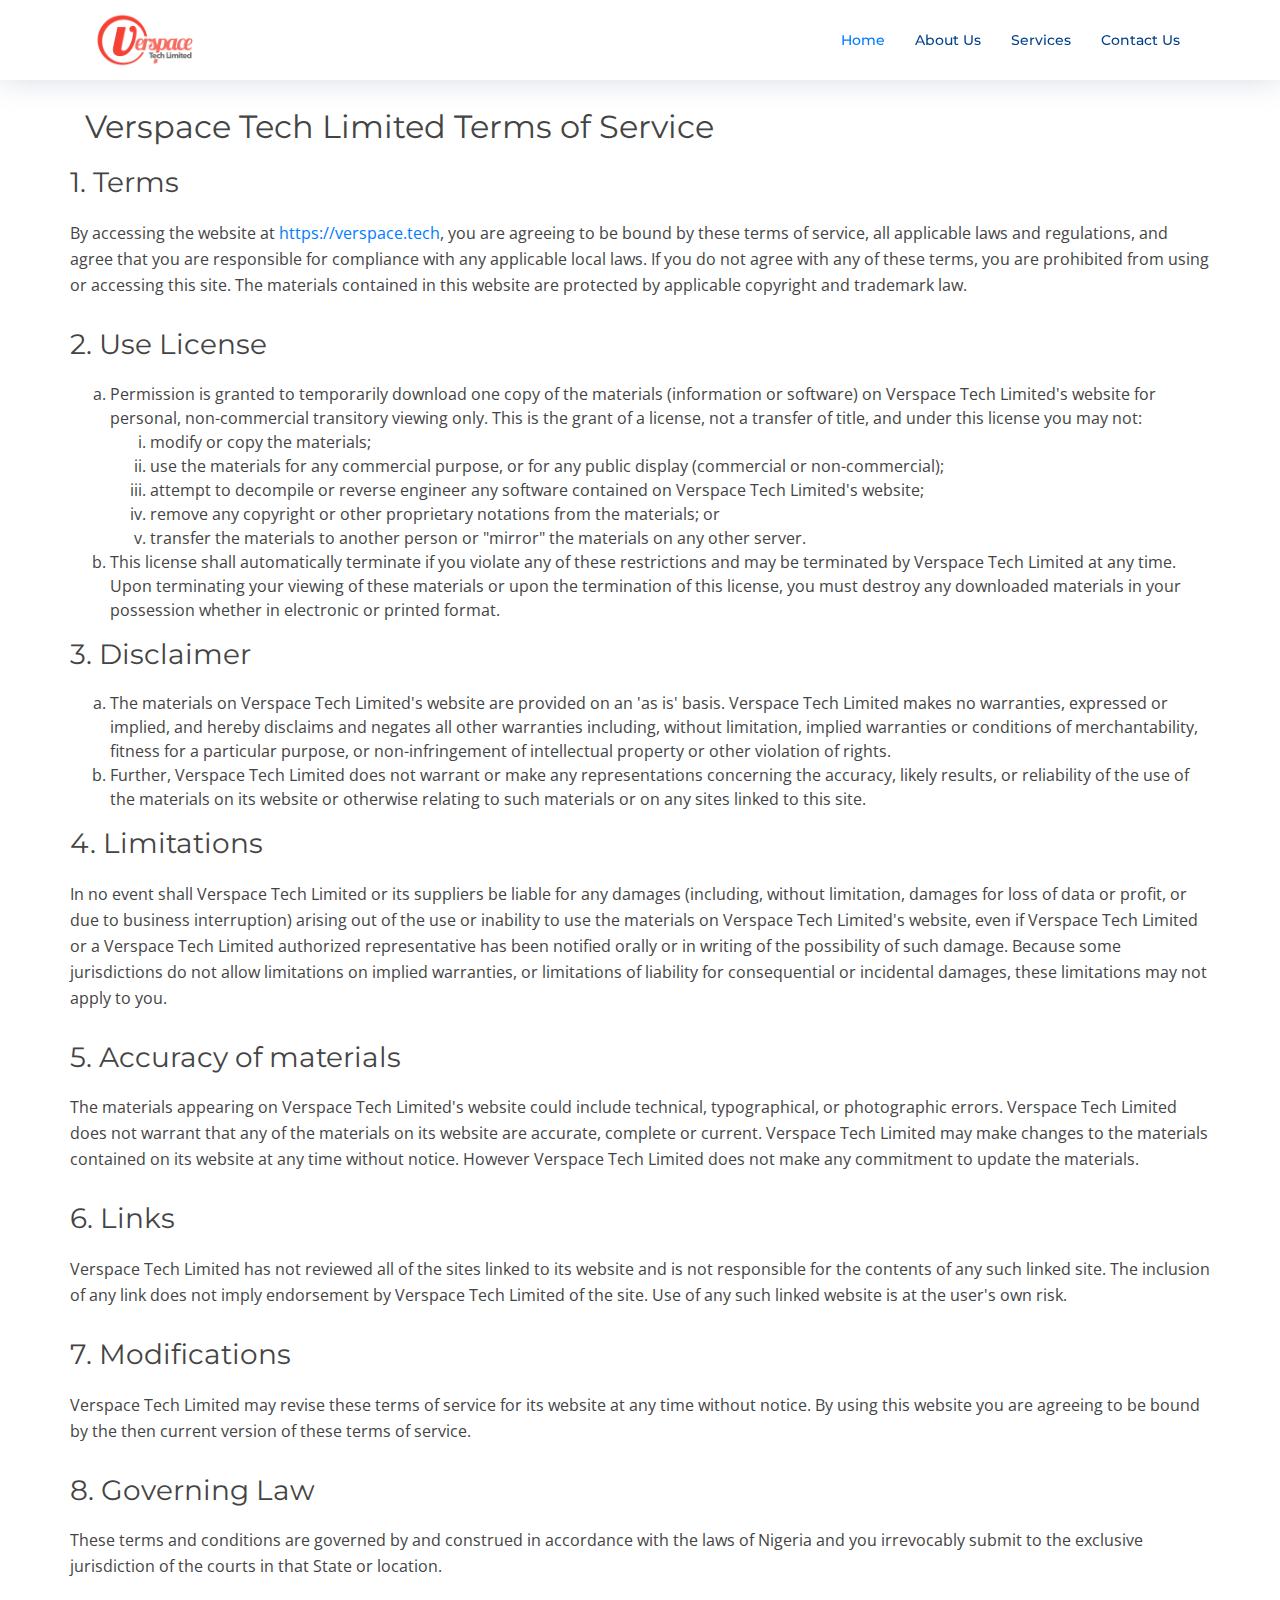
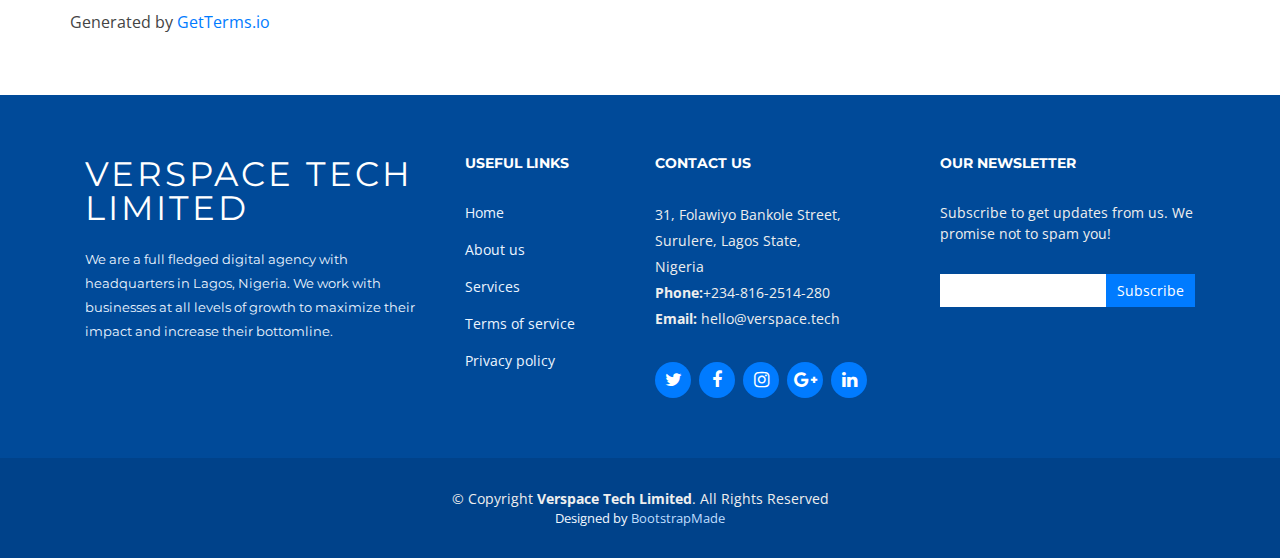
<file: privacy.html>
<!DOCTYPE html>
<html lang="en">
<head>
  <meta charset="utf-8">
  <title>Verspace Tech Privacy Policy</title>
  <meta content="width=device-width, initial-scale=1.0" name="viewport">
  <meta content="design, development, website, application, consultancy, ios, android" name="keywords">
  <meta content="We provide offline and online solutions for your business!" name="description">

  <!-- Favicons -->
  <link href="img/favicon.png" rel="icon">
  <link href="img/apple-touch-icon.png" rel="apple-touch-icon">

  <!-- Google Fonts -->
  <link href="https://fonts.googleapis.com/css?family=Open+Sans:300,300i,400,400i,700,700i|Montserrat:300,400,500,700" rel="stylesheet">

  <!-- Bootstrap CSS File -->
  <link href="lib/bootstrap/css/bootstrap.min.css" rel="stylesheet">

  <!-- Libraries CSS Files -->
  <link href="lib/font-awesome/css/font-awesome.min.css" rel="stylesheet">
  <link href="lib/animate/animate.min.css" rel="stylesheet">
  <link href="lib/ionicons/css/ionicons.min.css" rel="stylesheet">
  <link href="lib/owlcarousel/assets/owl.carousel.min.css" rel="stylesheet">
  <link href="lib/lightbox/css/lightbox.min.css" rel="stylesheet">

  <!-- Main Stylesheet File -->
  <link href="css/style.css" rel="stylesheet">

  <!-- =======================================================
    Theme Name: NewBiz
    Theme URL: https://bootstrapmade.com/newbiz-bootstrap-business-template/
    Author: BootstrapMade.com
    License: https://bootstrapmade.com/license/
  ======================================================= -->
</head>

<body>

  <!--==========================
  Header
  ============================-->
  <header id="header" class="fixed-top">
    <div class="container">

      <div class="logo float-left">
        <!-- Uncomment below if you prefer to use an image logo -->
        <!-- <h1 class="text-light"><a href="#header"><span>NewBiz</span></a></h1> -->
        <a href="#intro" class="scrollto"><img src="img/verspace.png" alt="" class="img-fluid"></a>
      </div>

      <nav class="main-nav float-right d-none d-lg-block">
        <ul>
          <li class="active"><a href="/#intro">Home</a></li>
          <li><a href="/#about">About Us</a></li>
          <li><a href="/#services">Services</a></li>
          <!--<li><a href="/#portfolio">Portfolio</a></li>
          <li><a href="/#team">Team</a></li>
          <li class="drop-down"><a href="">Drop Down</a>
            <ul>
              <li><a href="#">Drop Down 1</a></li>
              <li class="drop-down"><a href="#">Drop Down 2</a>
                <ul>
                  <li><a href="#">Deep Drop Down 1</a></li>
                  <li><a href="#">Deep Drop Down 2</a></li>
                  <li><a href="#">Deep Drop Down 3</a></li>
                  <li><a href="#">Deep Drop Down 4</a></li>
                  <li><a href="#">Deep Drop Down 5</a></li>
                </ul>
              </li>
              <li><a href="#">Drop Down 3</a></li>
              <li><a href="#">Drop Down 4</a></li>
              <li><a href="#">Drop Down 5</a></li>
            </ul>
          </li> -->
          <li><a href="#contact">Contact Us</a></li>
        </ul>
      </nav><!-- .main-nav -->
      
    </div>
  </header><!-- #header -->
<main id="main">
    <section id="about">
        <div class="container">
                <header class="section-header">
                    <br/>
                    <br/>
                    <h2>Verspace Tech Limited Terms of Service</h2>
                    </header>
                    <div class="row about-container">
                        <div class="col-xs-6 content order-xs-1 order-2">
<h3>1. Terms</h3>
<p>By accessing the website at <a href="https://verspace.tech">https://verspace.tech</a>, you are agreeing to be bound by these terms of service, all applicable laws and regulations, and agree that you are responsible for compliance with any applicable local laws. If you do not agree with any of these terms, you are prohibited from using or accessing this site. The materials contained in this website are protected by applicable copyright and trademark law.</p>
<h3>2. Use License</h3>
<ol type="a">
   <li>Permission is granted to temporarily download one copy of the materials (information or software) on Verspace Tech Limited's website for personal, non-commercial transitory viewing only. This is the grant of a license, not a transfer of title, and under this license you may not:
   <ol type="i">
       <li>modify or copy the materials;</li>
       <li>use the materials for any commercial purpose, or for any public display (commercial or non-commercial);</li>
       <li>attempt to decompile or reverse engineer any software contained on Verspace Tech Limited's website;</li>
       <li>remove any copyright or other proprietary notations from the materials; or</li>
       <li>transfer the materials to another person or "mirror" the materials on any other server.</li>
   </ol>
    </li>
   <li>This license shall automatically terminate if you violate any of these restrictions and may be terminated by Verspace Tech Limited at any time. Upon terminating your viewing of these materials or upon the termination of this license, you must destroy any downloaded materials in your possession whether in electronic or printed format.</li>
</ol>
<h3>3. Disclaimer</h3>
<ol type="a">
   <li>The materials on Verspace Tech Limited's website are provided on an 'as is' basis. Verspace Tech Limited makes no warranties, expressed or implied, and hereby disclaims and negates all other warranties including, without limitation, implied warranties or conditions of merchantability, fitness for a particular purpose, or non-infringement of intellectual property or other violation of rights.</li>
   <li>Further, Verspace Tech Limited does not warrant or make any representations concerning the accuracy, likely results, or reliability of the use of the materials on its website or otherwise relating to such materials or on any sites linked to this site.</li>
</ol>
<h3>4. Limitations</h3>
<p>In no event shall Verspace Tech Limited or its suppliers be liable for any damages (including, without limitation, damages for loss of data or profit, or due to business interruption) arising out of the use or inability to use the materials on Verspace Tech Limited's website, even if Verspace Tech Limited or a Verspace Tech Limited authorized representative has been notified orally or in writing of the possibility of such damage. Because some jurisdictions do not allow limitations on implied warranties, or limitations of liability for consequential or incidental damages, these limitations may not apply to you.</p>
<h3>5. Accuracy of materials</h3>
<p>The materials appearing on Verspace Tech Limited's website could include technical, typographical, or photographic errors. Verspace Tech Limited does not warrant that any of the materials on its website are accurate, complete or current. Verspace Tech Limited may make changes to the materials contained on its website at any time without notice. However Verspace Tech Limited does not make any commitment to update the materials.</p>
<h3>6. Links</h3>
<p>Verspace Tech Limited has not reviewed all of the sites linked to its website and is not responsible for the contents of any such linked site. The inclusion of any link does not imply endorsement by Verspace Tech Limited of the site. Use of any such linked website is at the user's own risk.</p>
<h3>7. Modifications</h3>
<p>Verspace Tech Limited may revise these terms of service for its website at any time without notice. By using this website you are agreeing to be bound by the then current version of these terms of service.</p>
<h3>8. Governing Law</h3>
<p>These terms and conditions are governed by and construed in accordance with the laws of Nigeria and you irrevocably submit to the exclusive jurisdiction of the courts in that State or location.</p>
<p>Generated by <a title="Terms of Service Template Generator" href="https://getterms.io/">GetTerms.io</a></p>

                        </div>
                    </div>
        </div>
    </section>
</main>

  <!--==========================
    Footer
  ============================-->
  <footer id="footer">
      <div class="footer-top">
        <div class="container">
          <div class="row">
  
            <div class="col-lg-4 col-md-6 footer-info">
              <h3>Verspace Tech Limited</h3>
              <p>We are a full fledged digital agency with headquarters in Lagos, Nigeria. We work with businesses at all levels of growth to maximize their impact and increase their bottomline.</p>
            </div>
  
            <div class="col-lg-2 col-md-6 footer-links">
              <h4>Useful Links</h4>
              <ul>
                <li><a href="/#intro">Home</a></li>
                <li><a href="/#about">About us</a></li>
                <li><a href="/#services">Services</a></li>
                <li><a href="/terms.html">Terms of service</a></li>
                <li><a href="#">Privacy policy</a></li>
              </ul>
            </div>
  
            <div class="col-lg-3 col-md-6 footer-contact">
              <h4>Contact Us</h4>
              <p>
                31, Folawiyo Bankole Street,<br>
                Surulere, Lagos State, <br>
                Nigeria <br>
                <strong>Phone:</strong>+234-816-2514-280<br>
                <strong>Email:</strong> hello@verspace.tech<br>
              </p>
  
              <div class="social-links">
                <a href="#" class="twitter"><i class="fa fa-twitter"></i></a>
                <a href="#" class="facebook"><i class="fa fa-facebook"></i></a>
                <a href="#" class="instagram"><i class="fa fa-instagram"></i></a>
                <a href="#" class="google-plus"><i class="fa fa-google-plus"></i></a>
                <a href="#" class="linkedin"><i class="fa fa-linkedin"></i></a>
              </div>
  
            </div>
  
            <div class="col-lg-3 col-md-6 footer-newsletter">
              <h4>Our Newsletter</h4>
              <p>Subscribe to get updates from us. We promise not to spam you!</p>
              <form action="" method="post">
                <input type="email" name="email"><input type="submit"  value="Subscribe">
              </form>
            </div>
  
          </div>
        </div>
      </div>
  
      <div class="container">
        <div class="copyright">
          &copy; Copyright <strong>Verspace Tech Limited</strong>. All Rights Reserved
        </div>
        <div class="credits">
          <!--
            All the links in the footer should remain intact.
            You can delete the links only if you purchased the pro version.
            Licensing information: https://bootstrapmade.com/license/
            Purchase the pro version with working PHP/AJAX contact form: https://bootstrapmade.com/buy/?theme=NewBiz
          -->
          Designed by <a href="https://bootstrapmade.com/">BootstrapMade</a>
        </div>
      </div>
    </footer><!-- #footer -->
  
      <a href="#" class="back-to-top"><i class="fa fa-chevron-up"></i></a>
      <!-- Uncomment below i you want to use a preloader -->
      <!-- <div id="preloader"></div> -->
    
      <!-- JavaScript Libraries -->
      <script src="lib/jquery/jquery.min.js"></script>
      <script src="lib/jquery/jquery-migrate.min.js"></script>
      <script src="lib/bootstrap/js/bootstrap.bundle.min.js"></script>
      <script src="lib/easing/easing.min.js"></script>
      <script src="lib/mobile-nav/mobile-nav.js"></script>
      <script src="lib/wow/wow.min.js"></script>
      <script src="lib/waypoints/waypoints.min.js"></script>
      <script src="lib/counterup/counterup.min.js"></script>
      <script src="lib/owlcarousel/owl.carousel.min.js"></script>
      <script src="lib/isotope/isotope.pkgd.min.js"></script>
      <script src="lib/lightbox/js/lightbox.min.js"></script>
      <!-- Contact Form JavaScript File -->
      <script src="contactform/contactform.js"></script>
    
      <!-- Template Main Javascript File -->
      <script src="js/main.js"></script>
    
    </body>
    </html>
</file>
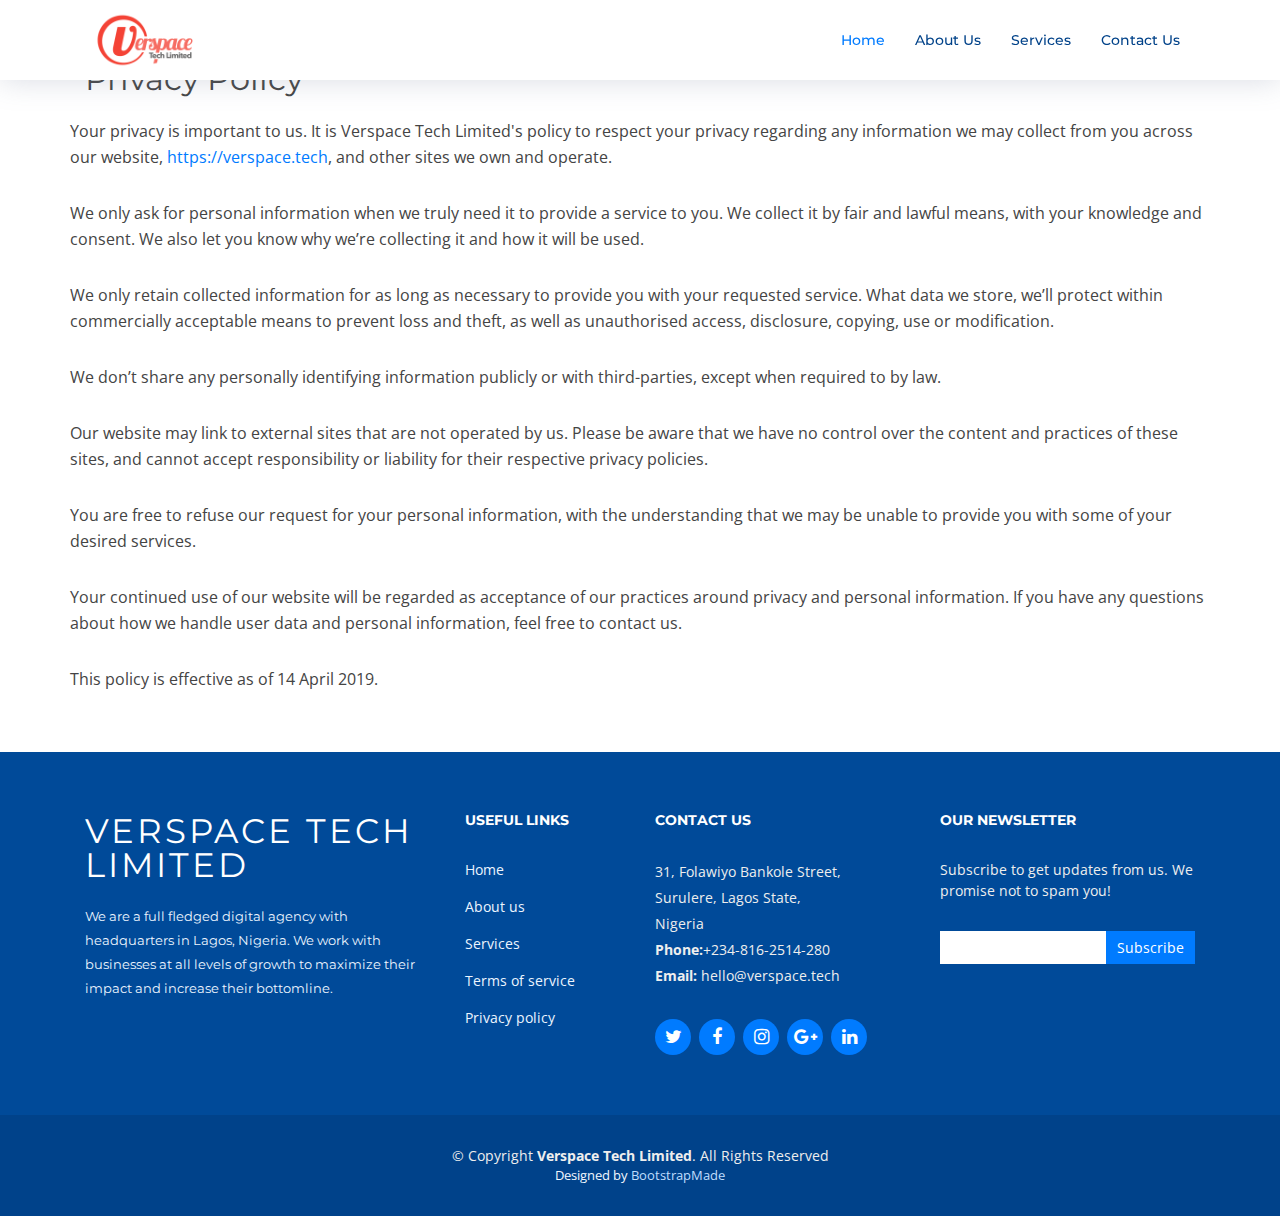
<file: terms.html>
<!DOCTYPE html>
<html lang="en">
<head>
  <meta charset="utf-8">
  <title>Verspace Tech Privacy Policy</title>
  <meta content="width=device-width, initial-scale=1.0" name="viewport">
  <meta content="design, development, website, application, consultancy, ios, android" name="keywords">
  <meta content="We provide offline and online solutions for your business!" name="description">

  <!-- Favicons -->
  <link href="img/favicon.png" rel="icon">
  <link href="img/apple-touch-icon.png" rel="apple-touch-icon">

  <!-- Google Fonts -->
  <link href="https://fonts.googleapis.com/css?family=Open+Sans:300,300i,400,400i,700,700i|Montserrat:300,400,500,700" rel="stylesheet">

  <!-- Bootstrap CSS File -->
  <link href="lib/bootstrap/css/bootstrap.min.css" rel="stylesheet">

  <!-- Libraries CSS Files -->
  <link href="lib/font-awesome/css/font-awesome.min.css" rel="stylesheet">
  <link href="lib/animate/animate.min.css" rel="stylesheet">
  <link href="lib/ionicons/css/ionicons.min.css" rel="stylesheet">
  <link href="lib/owlcarousel/assets/owl.carousel.min.css" rel="stylesheet">
  <link href="lib/lightbox/css/lightbox.min.css" rel="stylesheet">

  <!-- Main Stylesheet File -->
  <link href="css/style.css" rel="stylesheet">

  <!-- =======================================================
    Theme Name: NewBiz
    Theme URL: https://bootstrapmade.com/newbiz-bootstrap-business-template/
    Author: BootstrapMade.com
    License: https://bootstrapmade.com/license/
  ======================================================= -->
</head>

<body>

  <!--==========================
  Header
  ============================-->
  <header id="header" class="fixed-top">
    <div class="container">

      <div class="logo float-left">
        <!-- Uncomment below if you prefer to use an image logo -->
        <!-- <h1 class="text-light"><a href="#header"><span>NewBiz</span></a></h1> -->
        <a href="#intro" class="scrollto"><img src="img/verspace.png" alt="" class="img-fluid"></a>
      </div>

      <nav class="main-nav float-right d-none d-lg-block">
        <ul>
          <li class="active"><a href="/#intro">Home</a></li>
          <li><a href="/#about">About Us</a></li>
          <li><a href="/#services">Services</a></li>
          <!--<li><a href="/#portfolio">Portfolio</a></li>
          <li><a href="/#team">Team</a></li>
          <li class="drop-down"><a href="">Drop Down</a>
            <ul>
              <li><a href="#">Drop Down 1</a></li>
              <li class="drop-down"><a href="#">Drop Down 2</a>
                <ul>
                  <li><a href="#">Deep Drop Down 1</a></li>
                  <li><a href="#">Deep Drop Down 2</a></li>
                  <li><a href="#">Deep Drop Down 3</a></li>
                  <li><a href="#">Deep Drop Down 4</a></li>
                  <li><a href="#">Deep Drop Down 5</a></li>
                </ul>
              </li>
              <li><a href="#">Drop Down 3</a></li>
              <li><a href="#">Drop Down 4</a></li>
              <li><a href="#">Drop Down 5</a></li>
            </ul>
          </li> -->
          <li><a href="#contact">Contact Us</a></li>
        </ul>
      </nav><!-- .main-nav -->
      
    </div>
  </header><!-- #header -->
<main id="main">
    <section id="about">
        <div class="container">
                <header class="section-header">
                        <h2>Privacy Policy</h2>
                    </header>
                    <div class="row about-container">
                        <div class="col-xs-6 content order-lg-1 order-2">
                            <p>Your privacy is important to us. It is Verspace Tech Limited's policy to respect your privacy regarding any information we may collect from you across our website, <a href="https://verspace.tech">https://verspace.tech</a>, and other sites we own and operate.</p>
                            <p>We only ask for personal information when we truly need it to provide a service to you. We collect it by fair and lawful means, with your knowledge and consent. We also let you know why we’re collecting it and how it will be used.</p>
                            <p>We only retain collected information for as long as necessary to provide you with your requested service. What data we store, we’ll protect within commercially acceptable means to prevent loss and theft, as well as unauthorised access, disclosure, copying, use or modification.</p>
                            <p>We don’t share any personally identifying information publicly or with third-parties, except when required to by law.</p>
                            <p>Our website may link to external sites that are not operated by us. Please be aware that we have no control over the content and practices of these sites, and cannot accept responsibility or liability for their respective privacy policies.</p>
                            <p>You are free to refuse our request for your personal information, with the understanding that we may be unable to provide you with some of your desired services.</p>
                            <p>Your continued use of our website will be regarded as acceptance of our practices around privacy and personal information. If you have any questions about how we handle user data and personal information, feel free to contact us.</p>
                            <p>This policy is effective as of 14 April 2019.</p>
                        </div>
                    </div>
        </div>
    </section>
</main>

  <!--==========================
    Footer
  ============================-->
  <footer id="footer">
        <div class="footer-top">
          <div class="container">
            <div class="row">
    
              <div class="col-lg-4 col-md-6 footer-info">
                <h3>Verspace Tech Limited</h3>
                <p>We are a full fledged digital agency with headquarters in Lagos, Nigeria. We work with businesses at all levels of growth to maximize their impact and increase their bottomline.</p>
              </div>
    
              <div class="col-lg-2 col-md-6 footer-links">
                <h4>Useful Links</h4>
                <ul>
                  <li><a href="/#intro">Home</a></li>
                  <li><a href="/#about">About us</a></li>
                  <li><a href="/#services">Services</a></li>
                  <li><a href="#">Terms of service</a></li>
                  <li><a href="/privacy.html">Privacy policy</a></li>
                </ul>
              </div>
    
              <div class="col-lg-3 col-md-6 footer-contact">
                <h4>Contact Us</h4>
                <p>
                  31, Folawiyo Bankole Street,<br>
                  Surulere, Lagos State, <br>
                  Nigeria <br>
                  <strong>Phone:</strong>+234-816-2514-280<br>
                  <strong>Email:</strong> hello@verspace.tech<br>
                </p>
    
                <div class="social-links">
                  <a href="#" class="twitter"><i class="fa fa-twitter"></i></a>
                  <a href="#" class="facebook"><i class="fa fa-facebook"></i></a>
                  <a href="#" class="instagram"><i class="fa fa-instagram"></i></a>
                  <a href="#" class="google-plus"><i class="fa fa-google-plus"></i></a>
                  <a href="#" class="linkedin"><i class="fa fa-linkedin"></i></a>
                </div>
    
              </div>
    
              <div class="col-lg-3 col-md-6 footer-newsletter">
                <h4>Our Newsletter</h4>
                <p>Subscribe to get updates from us. We promise not to spam you!</p>
                <form action="" method="post">
                  <input type="email" name="email"><input type="submit"  value="Subscribe">
                </form>
              </div>
    
            </div>
          </div>
        </div>
    
        <div class="container">
          <div class="copyright">
            &copy; Copyright <strong>Verspace Tech Limited</strong>. All Rights Reserved
          </div>
          <div class="credits">
            <!--
              All the links in the footer should remain intact.
              You can delete the links only if you purchased the pro version.
              Licensing information: https://bootstrapmade.com/license/
              Purchase the pro version with working PHP/AJAX contact form: https://bootstrapmade.com/buy/?theme=NewBiz
            -->
            Designed by <a href="https://bootstrapmade.com/">BootstrapMade</a>
          </div>
        </div>
      </footer><!-- #footer -->
    
      <a href="#" class="back-to-top"><i class="fa fa-chevron-up"></i></a>
      <!-- Uncomment below i you want to use a preloader -->
      <!-- <div id="preloader"></div> -->
    
      <!-- JavaScript Libraries -->
      <script src="lib/jquery/jquery.min.js"></script>
      <script src="lib/jquery/jquery-migrate.min.js"></script>
      <script src="lib/bootstrap/js/bootstrap.bundle.min.js"></script>
      <script src="lib/easing/easing.min.js"></script>
      <script src="lib/mobile-nav/mobile-nav.js"></script>
      <script src="lib/wow/wow.min.js"></script>
      <script src="lib/waypoints/waypoints.min.js"></script>
      <script src="lib/counterup/counterup.min.js"></script>
      <script src="lib/owlcarousel/owl.carousel.min.js"></script>
      <script src="lib/isotope/isotope.pkgd.min.js"></script>
      <script src="lib/lightbox/js/lightbox.min.js"></script>
      <!-- Contact Form JavaScript File -->
      <script src="contactform/contactform.js"></script>
    
      <!-- Template Main Javascript File -->
      <script src="js/main.js"></script>
    
    </body>
    </html>
</file>
<file: css/style.css>
/*
  Theme Name: NewBiz
  Theme URL: https://bootstrapmade.com/newbiz-bootstrap-business-template/
  Author: BootstrapMade.com
  License: https://bootstrapmade.com/license/
*/

/*--------------------------------------------------------------
# General
--------------------------------------------------------------*/

body {
  background: #fff;
  color: #444;
  font-family: "Open Sans", sans-serif;
}

a {
  color: #007bff;
  transition: 0.5s;
}

a:hover,
a:active,
a:focus {
  color: #0b6bd3;
  outline: none;
  text-decoration: none;
}

p {
  padding: 0;
  margin: 0 0 30px 0;
}

h1,
h2,
h3,
h4,
h5,
h6 {
  font-family: "Montserrat", sans-serif;
  font-weight: 400;
  margin: 0 0 20px 0;
  padding: 0;
}

/* Back to top button */

.back-to-top {
  position: fixed;
  display: none;
  background: #007bff;
  color: #fff;
  width: 44px;
  height: 44px;
  text-align: center;
  line-height: 1;
  font-size: 16px;
  border-radius: 50%;
  right: 15px;
  bottom: 15px;
  transition: background 0.5s;
  z-index: 11;
}

.back-to-top i {
  padding-top: 12px;
  color: #fff;
}

/* Prelaoder */

#preloader {
  position: fixed;
  top: 0;
  left: 0;
  right: 0;
  bottom: 0;
  z-index: 9999;
  overflow: hidden;
  background: #fff;
}

#preloader:before {
  content: "";
  position: fixed;
  top: calc(50% - 30px);
  left: calc(50% - 30px);
  border: 6px solid #f2f2f2;
  border-top: 6px solid #007bff;
  border-radius: 50%;
  width: 60px;
  height: 60px;
  -webkit-animation: animate-preloader 1s linear infinite;
  animation: animate-preloader 1s linear infinite;
}

@-webkit-keyframes animate-preloader {
  0% {
    -webkit-transform: rotate(0deg);
    transform: rotate(0deg);
  }

  100% {
    -webkit-transform: rotate(360deg);
    transform: rotate(360deg);
  }
}

@keyframes animate-preloader {
  0% {
    -webkit-transform: rotate(0deg);
    transform: rotate(0deg);
  }

  100% {
    -webkit-transform: rotate(360deg);
    transform: rotate(360deg);
  }
}

/*--------------------------------------------------------------
# Header
--------------------------------------------------------------*/

#header {
  height: 80px;
  transition: all 0.5s;
  z-index: 997;
  transition: all 0.5s;
  padding: 20px 0;
  background: #fff;
  box-shadow: 0px 0px 30px rgba(127, 137, 161, 0.3);
}

#header.header-scrolled,
#header.header-pages {
  height: 60px;
  padding: 10px 0;
}

#header .logo h1 {
  font-size: 36px;
  margin: 0;
  padding: 0;
  line-height: 1;
  font-weight: 400;
  letter-spacing: 3px;
  text-transform: uppercase;
}

#header .logo h1 a,
#header .logo h1 a:hover {
  color: #00366f;
  text-decoration: none;
}

#header .logo img {
  padding: 0;
  margin: -40px 0;
  max-height: 120px;
}

.main-pages {
  margin-top: 60px;
}

/*--------------------------------------------------------------
# Intro Section
--------------------------------------------------------------*/

#intro {
  width: 100%;
  position: relative;
  background: url("../img/intro-bg.png") center bottom no-repeat;
  background-size: cover;
  padding: 200px 0 120px 0;
}

#intro .intro-img {
  width: 50%;
  float: right;
}

#intro .intro-info {
  width: 50%;
  float: left;
}

#intro .intro-info h2 {
  color: #fff;
  margin-bottom: 30px;
  font-size: 48px;
  font-weight: 700;
}

#intro .intro-info h2 span {
  color: #74b5fc;
  text-decoration: underline;
}

#intro .intro-info .btn-get-started,
#intro .intro-info .btn-services {
  font-family: "Montserrat", sans-serif;
  font-size: 14px;
  font-weight: 600;
  letter-spacing: 1px;
  display: inline-block;
  padding: 10px 32px;
  border-radius: 50px;
  transition: 0.5s;
  margin: 0 20px 20px 0;
  color: #fff;
}

#intro .intro-info .btn-get-started {
  background: #007bff;
  border: 2px solid #007bff;
  color: #fff;
}

#intro .intro-info .btn-get-started:hover {
  background: none;
  border-color: #fff;
  color: #fff;
}

#intro .intro-info .btn-services {
  border: 2px solid #fff;
}

#intro .intro-info .btn-services:hover {
  background: #007bff;
  border-color: #007bff;
  color: #fff;
}

/*--------------------------------------------------------------
# Navigation Menu
--------------------------------------------------------------*/

/* Desktop Navigation */

.main-nav {
  /* Drop Down */
  /* Deep Drop Down */
}

.main-nav,
.main-nav * {
  margin: 0;
  padding: 0;
  list-style: none;
}

.main-nav > ul > li {
  position: relative;
  white-space: nowrap;
  float: left;
}

.main-nav a {
  display: block;
  position: relative;
  color: #004289;
  padding: 10px 15px;
  transition: 0.3s;
  font-size: 14px;
  font-family: "Montserrat", sans-serif;
  font-weight: 500;
}

.main-nav a:hover,
.main-nav .active > a,
.main-nav li:hover > a {
  color: #007bff;
  text-decoration: none;
}

.main-nav .drop-down ul {
  display: block;
  position: absolute;
  left: 0;
  top: calc(100% + 30px);
  z-index: 99;
  opacity: 0;
  visibility: hidden;
  padding: 10px 0;
  background: #fff;
  box-shadow: 0px 0px 30px rgba(127, 137, 161, 0.25);
  transition: ease all 0.3s;
}

.main-nav .drop-down:hover > ul {
  opacity: 1;
  top: 100%;
  visibility: visible;
}

.main-nav .drop-down li {
  min-width: 180px;
  position: relative;
}

.main-nav .drop-down ul a {
  padding: 10px 20px;
  font-size: 13px;
  color: #004289;
}

.main-nav .drop-down ul a:hover,
.main-nav .drop-down ul .active > a,
.main-nav .drop-down ul li:hover > a {
  color: #007bff;
}

.main-nav .drop-down > a:after {
  content: "\f107";
  font-family: FontAwesome;
  padding-left: 10px;
}

.main-nav .drop-down .drop-down ul {
  top: 0;
  left: calc(100% - 30px);
}

.main-nav .drop-down .drop-down:hover > ul {
  opacity: 1;
  top: 0;
  left: 100%;
}

.main-nav .drop-down .drop-down > a {
  padding-right: 35px;
}

.main-nav .drop-down .drop-down > a:after {
  content: "\f105";
  position: absolute;
  right: 15px;
}

/* Mobile Navigation */

.mobile-nav {
  position: fixed;
  top: 0;
  bottom: 0;
  z-index: 9999;
  overflow-y: auto;
  left: -260px;
  width: 260px;
  padding-top: 18px;
  background: rgba(19, 39, 57, 0.8);
  transition: 0.4s;
}

.mobile-nav * {
  margin: 0;
  padding: 0;
  list-style: none;
}

.mobile-nav a {
  display: block;
  position: relative;
  color: #fff;
  padding: 10px 20px;
  font-weight: 500;
}

.mobile-nav a:hover,
.mobile-nav .active > a,
.mobile-nav li:hover > a {
  color: #74b5fc;
  text-decoration: none;
}

.mobile-nav .drop-down > a:after {
  content: "\f078";
  font-family: FontAwesome;
  padding-left: 10px;
  position: absolute;
  right: 15px;
}

.mobile-nav .active.drop-down > a:after {
  content: "\f077";
}

.mobile-nav .drop-down > a {
  padding-right: 35px;
}

.mobile-nav .drop-down ul {
  display: none;
  overflow: hidden;
}

.mobile-nav .drop-down li {
  padding-left: 20px;
}

.mobile-nav-toggle {
  position: fixed;
  right: 0;
  top: 0;
  z-index: 9998;
  border: 0;
  background: none;
  font-size: 24px;
  transition: all 0.4s;
  outline: none !important;
  line-height: 1;
  cursor: pointer;
  text-align: right;
}

.mobile-nav-toggle i {
  margin: 18px 18px 0 0;
  color: #004289;
}

.mobile-nav-overly {
  width: 100%;
  height: 100%;
  z-index: 9997;
  top: 0;
  left: 0;
  position: fixed;
  background: rgba(19, 39, 57, 0.8);
  overflow: hidden;
  display: none;
}

.mobile-nav-active {
  overflow: hidden;
}

.mobile-nav-active .mobile-nav {
  left: 0;
}

.mobile-nav-active .mobile-nav-toggle i {
  color: #fff;
}

/*--------------------------------------------------------------
# Sections
--------------------------------------------------------------*/

/* Sections Header
--------------------------------*/

.section-header h3 {
  font-size: 36px;
  color: #283d50;
  text-align: center;
  font-weight: 500;
  position: relative;
}

.section-header p {
  text-align: center;
  margin: auto;
  font-size: 15px;
  padding-bottom: 60px;
  color: #556877;
  width: 50%;
}

/* Section with background
--------------------------------*/

.section-bg {
  background: #ecf5ff;
}

/* About Us Section
--------------------------------*/

#about {
  background: #fff;
  padding: 60px 0;
}

#about .about-container .background {
  margin: 20px 0;
}

#about .about-container .content {
  background: #fff;
}

#about .about-container .title {
  color: #333;
  font-weight: 700;
  font-size: 32px;
}

#about .about-container p {
  line-height: 26px;
}

#about .about-container p:last-child {
  margin-bottom: 0;
}

#about .about-container .icon-box {
  background: #fff;
  background-size: cover;
  padding: 0 0 30px 0;
}

#about .about-container .icon-box .icon {
  float: left;
  background: #fff;
  width: 64px;
  height: 64px;
  display: -webkit-box;
  display: -webkit-flex;
  display: -ms-flexbox;
  display: flex;
  -webkit-box-pack: center;
  -webkit-justify-content: center;
  -ms-flex-pack: center;
  justify-content: center;
  -webkit-box-align: center;
  -webkit-align-items: center;
  -ms-flex-align: center;
  align-items: center;
  -webkit-box-orient: vertical;
  -webkit-box-direction: normal;
  -webkit-flex-direction: column;
  -ms-flex-direction: column;
  flex-direction: column;
  text-align: center;
  border-radius: 50%;
  border: 2px solid #007bff;
  transition: all 0.3s ease-in-out;
}

#about .about-container .icon-box .icon i {
  color: #007bff;
  font-size: 24px;
}

#about .about-container .icon-box:hover .icon {
  background: #007bff;
}

#about .about-container .icon-box:hover .icon i {
  color: #fff;
}

#about .about-container .icon-box .title {
  margin-left: 80px;
  font-weight: 600;
  margin-bottom: 5px;
  font-size: 18px;
}

#about .about-container .icon-box .title a {
  color: #283d50;
}

#about .about-container .icon-box .description {
  margin-left: 80px;
  line-height: 24px;
  font-size: 14px;
}

#about .about-extra {
  padding-top: 60px;
}

#about .about-extra h4 {
  font-weight: 600;
  font-size: 24px;
}

/* Services Section
--------------------------------*/

#services {
  padding: 60px 0 40px 0;
  box-shadow: inset 0px 0px 12px 0px rgba(0, 0, 0, 0.1);
}

#services .box {
  padding: 30px;
  position: relative;
  overflow: hidden;
  border-radius: 10px;
  margin: 0 10px 40px 10px;
  background: #fff;
  box-shadow: 0 10px 29px 0 rgba(68, 88, 144, 0.1);
  transition: all 0.3s ease-in-out;
}

#services .box:hover {
  -webkit-transform: translateY(-5px);
  transform: translateY(-5px);
}

#services .icon {
  position: absolute;
  left: -10px;
  top: calc(50% - 32px);
}

#services .icon i {
  font-size: 64px;
  line-height: 1;
  transition: 0.5s;
}

#services .title {
  margin-left: 40px;
  font-weight: 700;
  margin-bottom: 15px;
  font-size: 18px;
}

#services .title a {
  color: #111;
}

#services .box:hover .title a {
  color: #007bff;
}

#services .description {
  font-size: 14px;
  margin-left: 40px;
  line-height: 24px;
  margin-bottom: 0;
}

#why-us {
  padding: 60px 0;
  background: #004a99;
}

#why-us .section-header h3,
#why-us .section-header p {
  color: #fff;
}

#why-us .card {
  background: #00458f;
  border-color: #00458f;
  border-radius: 10px;
  margin: 0 15px;
  padding: 15px 0;
  text-align: center;
  color: #fff;
  transition: 0.3s ease-in-out;
  height: 100%;
}

#why-us .card:hover {
  background: #003b7a;
  border-color: #003b7a;
}

#why-us .card i {
  font-size: 48px;
  padding-top: 15px;
  color: #bfddfe;
}

#why-us .card h5 {
  font-size: 22px;
  font-weight: 600;
}

#why-us .card p {
  font-size: 15px;
  color: #d8eafe;
}

#why-us .card .readmore {
  color: #fff;
  font-weight: 600;
  display: inline-block;
  transition: 0.3s ease-in-out;
  border-bottom: #00458f solid 2px;
}

#why-us .card .readmore:hover {
  border-bottom: #fff solid 2px;
}

#why-us .counters {
  padding-top: 40px;
}

#why-us .counters span {
  font-family: "Montserrat", sans-serif;
  font-weight: bold;
  font-size: 48px;
  display: block;
  color: #fff;
}

#why-us .counters p {
  padding: 0;
  margin: 0 0 20px 0;
  font-family: "Montserrat", sans-serif;
  font-size: 14px;
  color: #cce5ff;
}

/* Portfolio Section
--------------------------------*/

#portfolio {
  padding: 60px 0;
  box-shadow: 0px 0px 12px 0px rgba(0, 0, 0, 0.1);
}

#portfolio #portfolio-flters {
  padding: 0;
  margin: 5px 0 35px 0;
  list-style: none;
  text-align: center;
}

#portfolio #portfolio-flters li {
  cursor: pointer;
  margin: 15px 15px 15px 0;
  display: inline-block;
  padding: 6px 20px;
  font-size: 12px;
  line-height: 20px;
  color: #007bff;
  border-radius: 50px;
  text-transform: uppercase;
  background: #ecf5ff;
  margin-bottom: 5px;
  transition: all 0.3s ease-in-out;
}

#portfolio #portfolio-flters li:hover,
#portfolio #portfolio-flters li.filter-active {
  background: #007bff;
  color: #fff;
}

#portfolio #portfolio-flters li:last-child {
  margin-right: 0;
}

#portfolio .portfolio-item {
  position: relative;
  overflow: hidden;
  margin-bottom: 30px;
}

#portfolio .portfolio-item .portfolio-wrap {
  overflow: hidden;
  position: relative;
  border-radius: 6px;
  margin: 0;
}

#portfolio .portfolio-item .portfolio-wrap:hover img {
  opacity: 0.4;
  transition: 0.3s;
}

#portfolio .portfolio-item .portfolio-wrap .portfolio-info {
  position: absolute;
  top: 0;
  right: 0;
  bottom: 0;
  left: 0;
  display: -webkit-box;
  display: -webkit-flex;
  display: -ms-flexbox;
  display: flex;
  -webkit-box-pack: center;
  -webkit-justify-content: center;
  -ms-flex-pack: center;
  justify-content: center;
  -webkit-box-align: center;
  -webkit-align-items: center;
  -ms-flex-align: center;
  align-items: center;
  -webkit-box-orient: vertical;
  -webkit-box-direction: normal;
  -webkit-flex-direction: column;
  -ms-flex-direction: column;
  flex-direction: column;
  text-align: center;
  opacity: 0;
  transition: 0.2s linear;
}

#portfolio .portfolio-item .portfolio-wrap .portfolio-info h4 {
  font-size: 22px;
  line-height: 1px;
  font-weight: 700;
  margin-bottom: 14px;
  padding-bottom: 0;
}

#portfolio .portfolio-item .portfolio-wrap .portfolio-info h4 a {
  color: #fff;
}

#portfolio .portfolio-item .portfolio-wrap .portfolio-info h4 a:hover {
  color: #007bff;
}

#portfolio .portfolio-item .portfolio-wrap .portfolio-info p {
  padding: 0;
  margin: 0;
  color: #e2effe;
  font-weight: 500;
  font-size: 14px;
  text-transform: uppercase;
}

#portfolio .portfolio-item .portfolio-wrap .portfolio-info .link-preview,
#portfolio .portfolio-item .portfolio-wrap .portfolio-info .link-details {
  display: inline-block;
  line-height: 1;
  text-align: center;
  width: 36px;
  height: 36px;
  background: #007bff;
  border-radius: 50%;
  margin: 10px 4px 0 4px;
}

#portfolio .portfolio-item .portfolio-wrap .portfolio-info .link-preview i,
#portfolio .portfolio-item .portfolio-wrap .portfolio-info .link-details i {
  padding-top: 6px;
  font-size: 22px;
  color: #fff;
}

#portfolio .portfolio-item .portfolio-wrap .portfolio-info .link-preview:hover,
#portfolio .portfolio-item .portfolio-wrap .portfolio-info .link-details:hover {
  background: #3395ff;
}

#portfolio .portfolio-item .portfolio-wrap .portfolio-info .link-preview:hover i,
#portfolio .portfolio-item .portfolio-wrap .portfolio-info .link-details:hover i {
  color: #fff;
}

#portfolio .portfolio-item .portfolio-wrap:hover {
  background: #003166;
}

#portfolio .portfolio-item .portfolio-wrap:hover .portfolio-info {
  opacity: 1;
}

/* Testimonials Section
--------------------------------*/

#testimonials {
  padding: 60px 0;
  box-shadow: inset 0px 0px 12px 0px rgba(0, 0, 0, 0.1);
}

#testimonials .section-header {
  margin-bottom: 40px;
}

#testimonials .testimonial-item .testimonial-img {
  width: 120px;
  border-radius: 50%;
  border: 4px solid #fff;
  float: left;
}

#testimonials .testimonial-item h3 {
  font-size: 20px;
  font-weight: bold;
  margin: 10px 0 5px 0;
  color: #111;
  margin-left: 140px;
}

#testimonials .testimonial-item h4 {
  font-size: 14px;
  color: #999;
  margin: 0 0 15px 0;
  margin-left: 140px;
}

#testimonials .testimonial-item p {
  font-style: italic;
  margin: 0 0 15px 140px;
}

#testimonials .owl-nav,
#testimonials .owl-dots {
  margin-top: 5px;
  text-align: center;
}

#testimonials .owl-dot {
  display: inline-block;
  margin: 0 5px;
  width: 12px;
  height: 12px;
  border-radius: 50%;
  background-color: #ddd;
}

#testimonials .owl-dot.active {
  background-color: #007bff;
}

/* Team Section
--------------------------------*/

#team {
  background: #fff;
  padding: 60px 0;
  box-shadow: 0px 0px 12px 0px rgba(0, 0, 0, 0.1);
}

#team .member {
  text-align: center;
  margin-bottom: 20px;
  position: relative;
  border-radius: 50%;
  overflow: hidden;
}

#team .member .member-info {
  opacity: 0;
  display: -webkit-box;
  display: -webkit-flex;
  display: -ms-flexbox;
  display: flex;
  -webkit-box-pack: center;
  -webkit-justify-content: center;
  -ms-flex-pack: center;
  justify-content: center;
  -webkit-box-align: center;
  -webkit-align-items: center;
  -ms-flex-align: center;
  align-items: center;
  position: absolute;
  bottom: 0;
  top: 0;
  left: 0;
  right: 0;
  transition: 0.2s;
}

#team .member .member-info-content {
  margin-top: 50px;
  transition: margin 0.2s;
}

#team .member:hover .member-info {
  background: rgba(0, 62, 128, 0.7);
  opacity: 1;
  transition: 0.4s;
}

#team .member:hover .member-info-content {
  margin-top: 0;
  transition: margin 0.4s;
}

#team .member h4 {
  font-weight: 700;
  margin-bottom: 2px;
  font-size: 18px;
  color: #fff;
}

#team .member span {
  font-style: italic;
  display: block;
  font-size: 13px;
  color: #fff;
}

#team .member .social {
  margin-top: 15px;
}

#team .member .social a {
  transition: none;
  color: #fff;
}

#team .member .social a:hover {
  color: #007bff;
}

#team .member .social i {
  font-size: 18px;
  margin: 0 2px;
}

/* Clients Section
--------------------------------*/

#clients {
  padding: 60px 0;
  box-shadow: inset 0px 0px 12px 0px rgba(0, 0, 0, 0.1);
}

#clients .clients-wrap {
  border-top: 1px solid #d6eaff;
  border-left: 1px solid #d6eaff;
  margin-bottom: 30px;
}

#clients .client-logo {
  padding: 64px;
  display: -webkit-box;
  display: -webkit-flex;
  display: -ms-flexbox;
  display: flex;
  -webkit-box-pack: center;
  -webkit-justify-content: center;
  -ms-flex-pack: center;
  justify-content: center;
  -webkit-box-align: center;
  -webkit-align-items: center;
  -ms-flex-align: center;
  align-items: center;
  border-right: 1px solid #d6eaff;
  border-bottom: 1px solid #d6eaff;
  overflow: hidden;
  background: #fff;
  height: 160px;
}

#clients .client-logo:hover img {
  -webkit-transform: scale(1.2);
  transform: scale(1.2);
}

#clients img {
  transition: all 0.4s ease-in-out;
}

/* Contact Section
--------------------------------*/

#contact {
  box-shadow: 0px 0px 12px 0px rgba(0, 0, 0, 0.1);
  padding: 60px 0;
  overflow: hidden;
}

#contact .section-header {
  padding-bottom: 30px;
}

#contact .contact-about h3 {
  font-size: 36px;
  margin: 0 0 10px 0;
  padding: 0;
  line-height: 1;
  font-family: "Montserrat", sans-serif;
  font-weight: 300;
  letter-spacing: 3px;
  text-transform: uppercase;
  color: #007bff;
}

#contact .contact-about p {
  font-size: 14px;
  line-height: 24px;
  font-family: "Montserrat", sans-serif;
  color: #888;
}

#contact .social-links {
  padding-bottom: 20px;
}

#contact .social-links a {
  font-size: 18px;
  display: inline-block;
  background: #fff;
  color: #007bff;
  line-height: 1;
  padding: 8px 0;
  margin-right: 4px;
  border-radius: 50%;
  text-align: center;
  width: 36px;
  height: 36px;
  transition: 0.3s;
  border: 1px solid #007bff;
}

#contact .social-links a:hover {
  background: #007bff;
  color: #fff;
}

#contact .info {
  color: #283d50;
}

#contact .info i {
  font-size: 32px;
  color: #007bff;
  float: left;
  line-height: 1;
}

#contact .info p {
  padding: 0 0 10px 36px;
  line-height: 28px;
  font-size: 14px;
}

#contact .form #sendmessage {
  color: #007bff;
  border: 1px solid #007bff;
  display: none;
  text-align: center;
  padding: 15px;
  font-weight: 600;
  margin-bottom: 15px;
}

#contact .form #errormessage {
  color: red;
  display: none;
  border: 1px solid red;
  text-align: center;
  padding: 15px;
  font-weight: 600;
  margin-bottom: 15px;
}

#contact .form #sendmessage.show,
#contact .form #errormessage.show,
#contact .form .show {
  display: block;
}

#contact .form .validation {
  color: red;
  display: none;
  margin: 0 0 20px;
  font-weight: 400;
  font-size: 13px;
}

#contact .form input,
#contact .form textarea {
  border-radius: 0;
  box-shadow: none;
  font-size: 14px;
}

#contact .form button[type="submit"] {
  background: #007bff;
  border: 0;
  border-radius: 20px;
  padding: 8px 30px;
  color: #fff;
  transition: 0.3s;
}

#contact .form button[type="submit"]:hover {
  background: #0067d5;
  cursor: pointer;
}

/*--------------------------------------------------------------
# Footer
--------------------------------------------------------------*/

#footer {
  background: #00428a;
  padding: 0 0 30px 0;
  color: #eee;
  font-size: 14px;
}

#footer .footer-top {
  background: #004a99;
  padding: 60px 0 30px 0;
}

#footer .footer-top .footer-info {
  margin-bottom: 30px;
}

#footer .footer-top .footer-info h3 {
  font-size: 34px;
  margin: 0 0 20px 0;
  padding: 2px 0 2px 0;
  line-height: 1;
  font-family: "Montserrat", sans-serif;
  color: #fff;
  font-weight: 400;
  letter-spacing: 3px;
  text-transform: uppercase;
}

#footer .footer-top .footer-info p {
  font-size: 13px;
  line-height: 24px;
  margin-bottom: 0;
  font-family: "Montserrat", sans-serif;
  color: #ecf5ff;
}

#footer .footer-top .social-links a {
  font-size: 18px;
  display: inline-block;
  background: #007bff;
  color: #fff;
  line-height: 1;
  padding: 8px 0;
  margin-right: 4px;
  border-radius: 50%;
  text-align: center;
  width: 36px;
  height: 36px;
  transition: 0.3s;
}

#footer .footer-top .social-links a:hover {
  background: #0067d5;
  color: #fff;
}

#footer .footer-top h4 {
  font-size: 14px;
  font-weight: bold;
  color: #fff;
  text-transform: uppercase;
  position: relative;
  padding-bottom: 10px;
}

#footer .footer-top .footer-links {
  margin-bottom: 30px;
}

#footer .footer-top .footer-links ul {
  list-style: none;
  padding: 0;
  margin: 0;
}

#footer .footer-top .footer-links ul li {
  padding: 8px 0;
}

#footer .footer-top .footer-links ul li:first-child {
  padding-top: 0;
}

#footer .footer-top .footer-links ul a {
  color: #ecf5ff;
}

#footer .footer-top .footer-links ul a:hover {
  color: #74b5fc;
}

#footer .footer-top .footer-contact {
  margin-bottom: 30px;
}

#footer .footer-top .footer-contact p {
  line-height: 26px;
}

#footer .footer-top .footer-newsletter {
  margin-bottom: 30px;
}

#footer .footer-top .footer-newsletter input[type="email"] {
  border: 0;
  padding: 6px 8px;
  width: 65%;
}

#footer .footer-top .footer-newsletter input[type="submit"] {
  background: #007bff;
  border: 0;
  width: 35%;
  padding: 6px 0;
  text-align: center;
  color: #fff;
  transition: 0.3s;
  cursor: pointer;
}

#footer .footer-top .footer-newsletter input[type="submit"]:hover {
  background: #0062cc;
}

#footer .copyright {
  text-align: center;
  padding-top: 30px;
}

#footer .credits {
  text-align: center;
  font-size: 13px;
  color: #f1f7ff;
}

#footer .credits a {
  color: #bfddfe;
}

#footer .credits a:hover {
  color: #f1f7ff;
}

/*--------------------------------------------------------------
# Responsive Media Queries
--------------------------------------------------------------*/

@media (min-width: 992px) {
  #testimonials .testimonial-item p {
    width: 80%;
  }
}

@media (max-width: 991px) {
  #header {
    height: 60px;
    padding: 10px 0;
  }

  #header .logo h1 {
    font-size: 28px;
    padding: 8px 0;
  }

  #intro {
    padding: 140px 0 60px 0;
  }

  #intro .intro-img {
    width: 80%;
    float: none;
    margin: 0 auto 25px auto;
  }

  #intro .intro-info {
    width: 80%;
    float: none;
    margin: auto;
    text-align: center;
  }

  #why-us .card {
    margin: 0;
  }
}

@media (max-width: 768px) {
  .back-to-top {
    bottom: 15px;
  }
}

@media (max-width: 767px) {
  #intro .intro-info {
    width: 100%;
  }

  #intro .intro-info h2 {
    font-size: 34px;
    margin-bottom: 30px;
  }

  .section-header p {
    width: 100%;
  }

  #testimonials .testimonial-item {
    text-align: center;
  }

  #testimonials .testimonial-item .testimonial-img {
    float: none;
    margin: auto;
  }

  #testimonials .testimonial-item h3,
  #testimonials .testimonial-item h4,
  #testimonials .testimonial-item p {
    margin-left: 0;
  }
}

@media (max-width: 574px) {
  #intro {
    padding: 100px 0 20px 0;
  }
}
</file>
